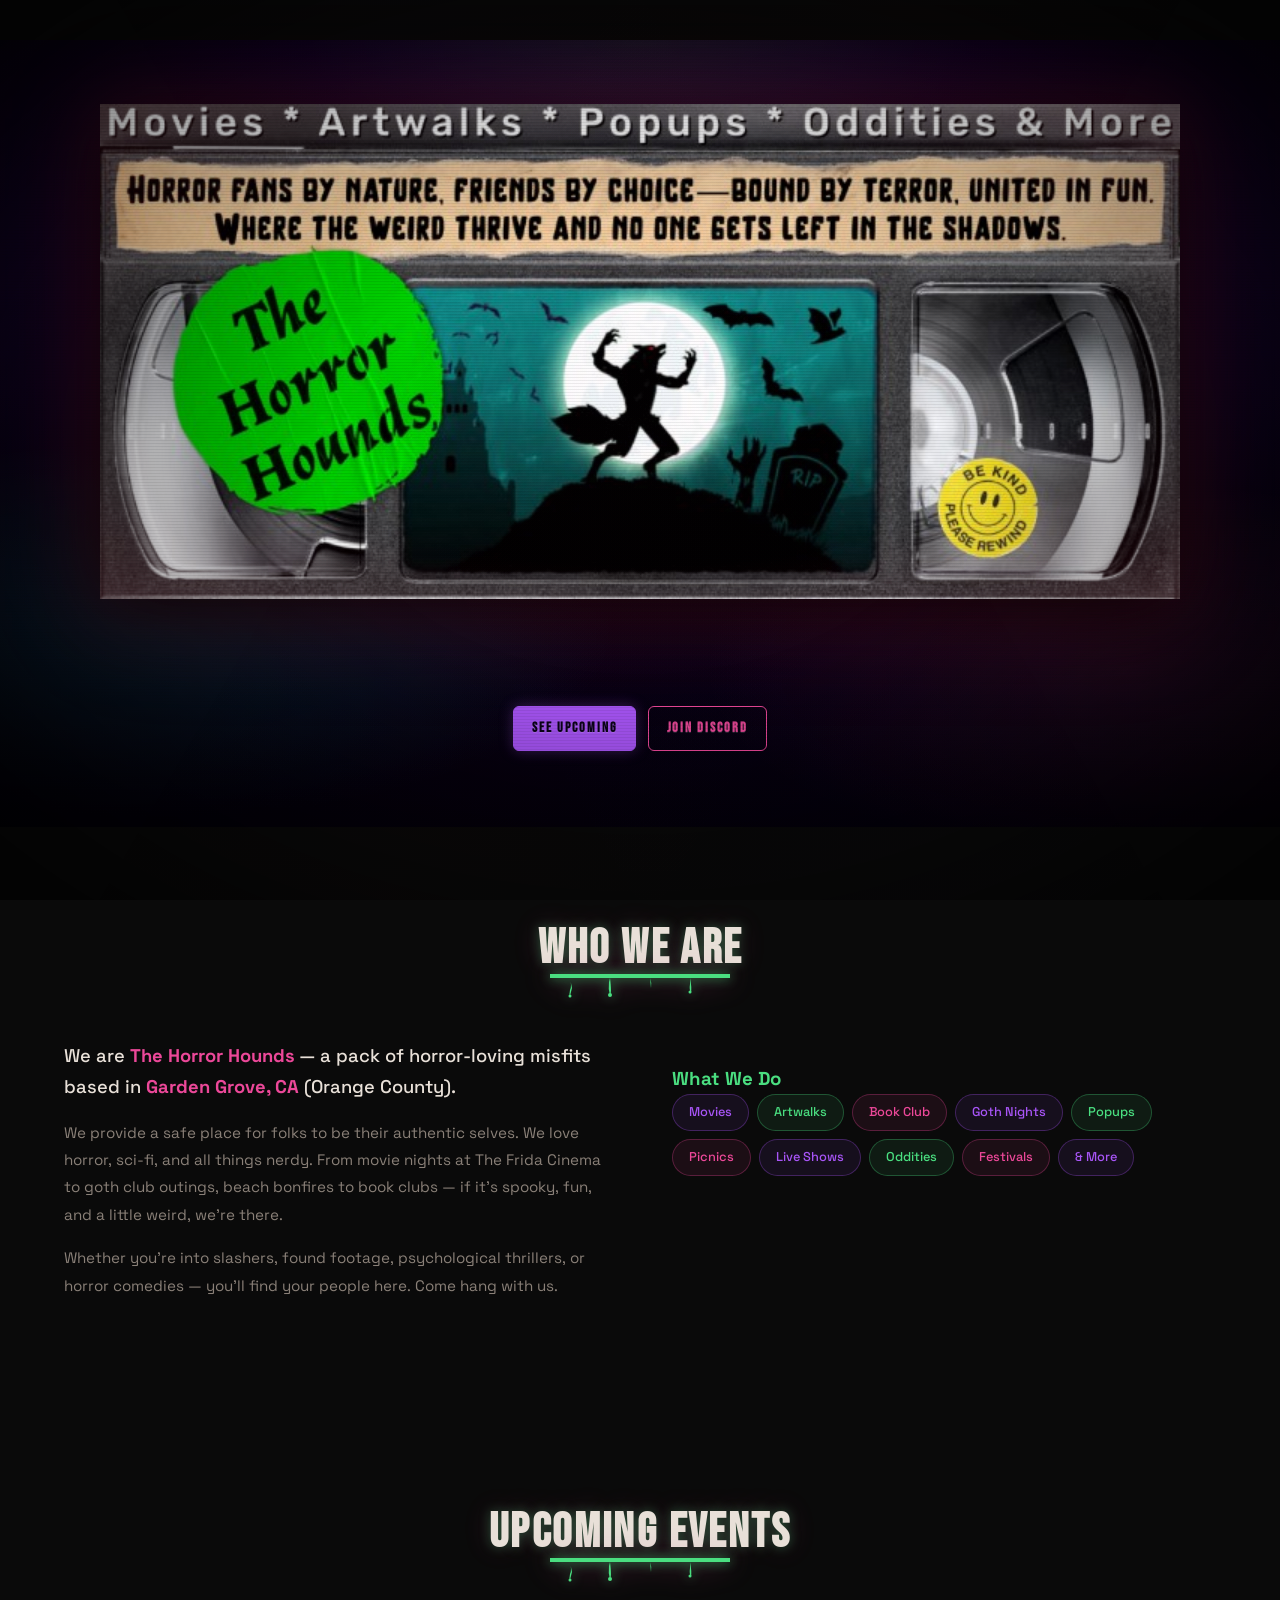
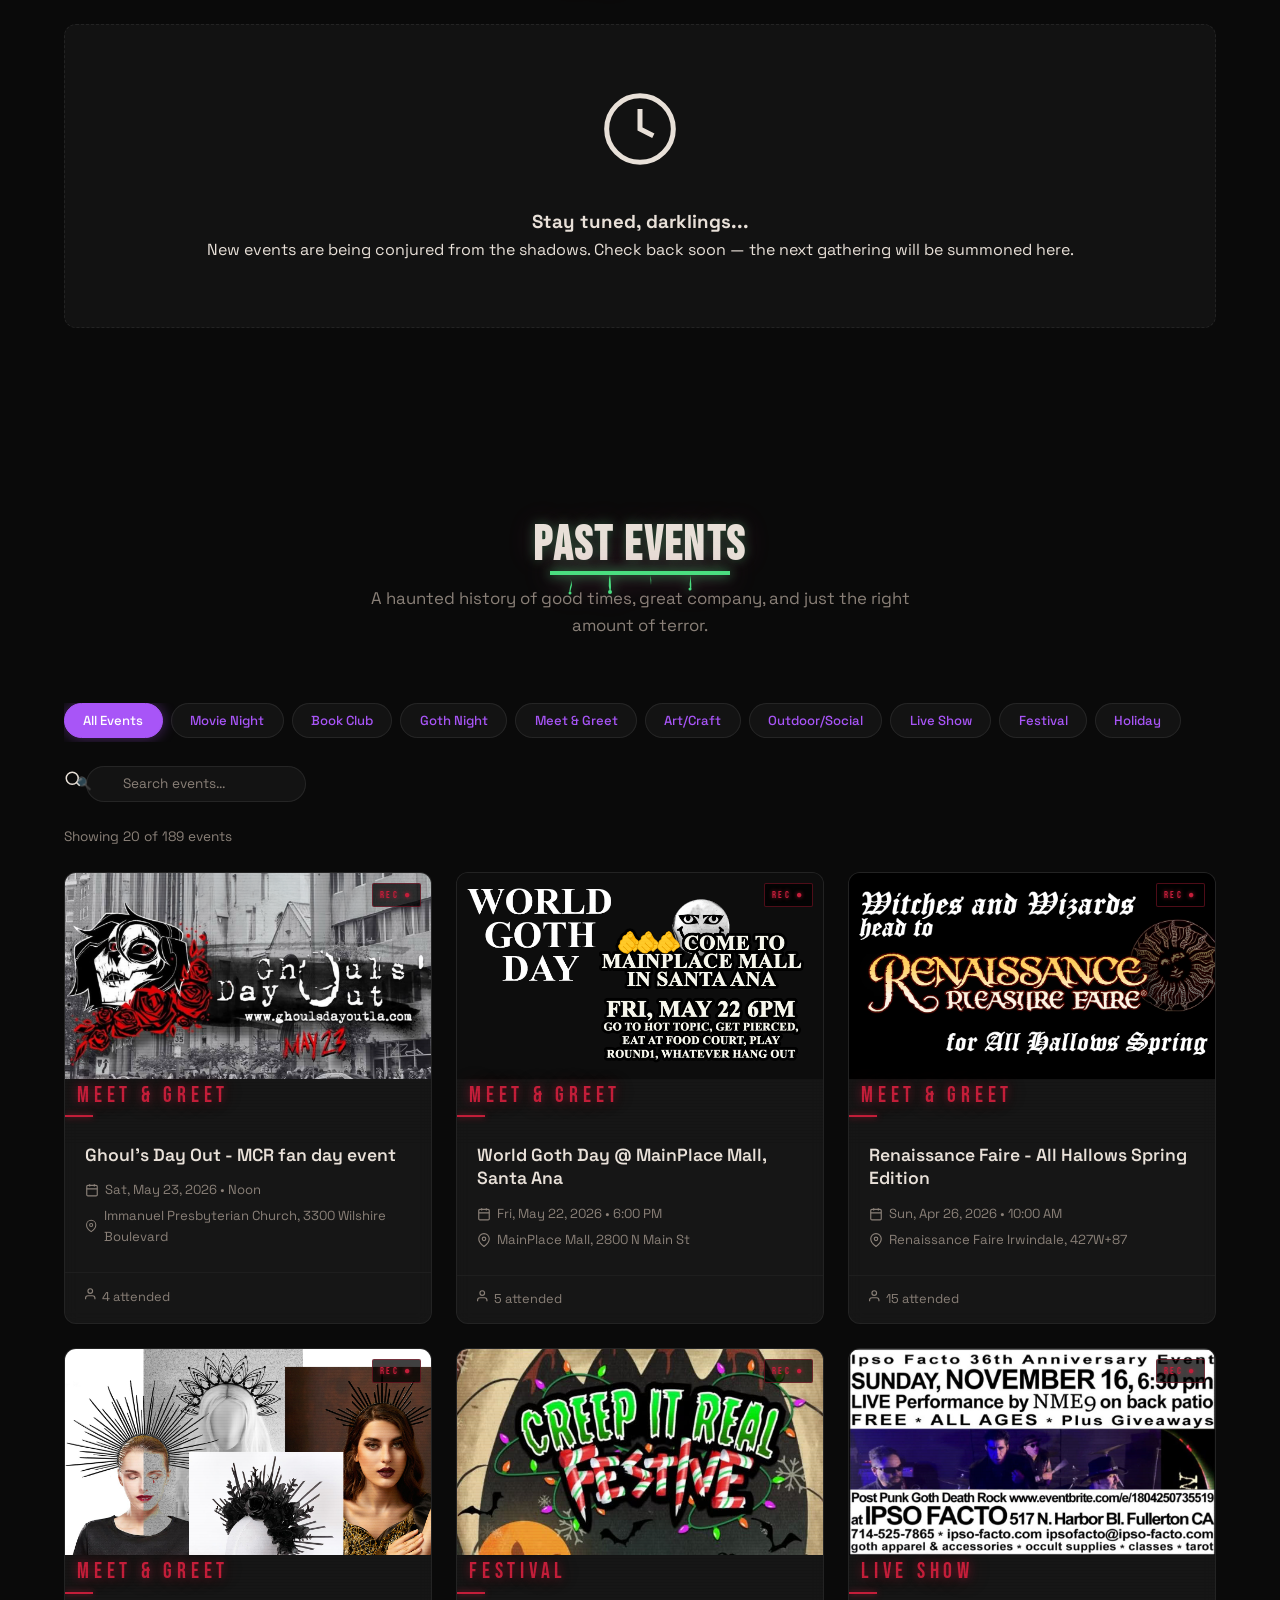
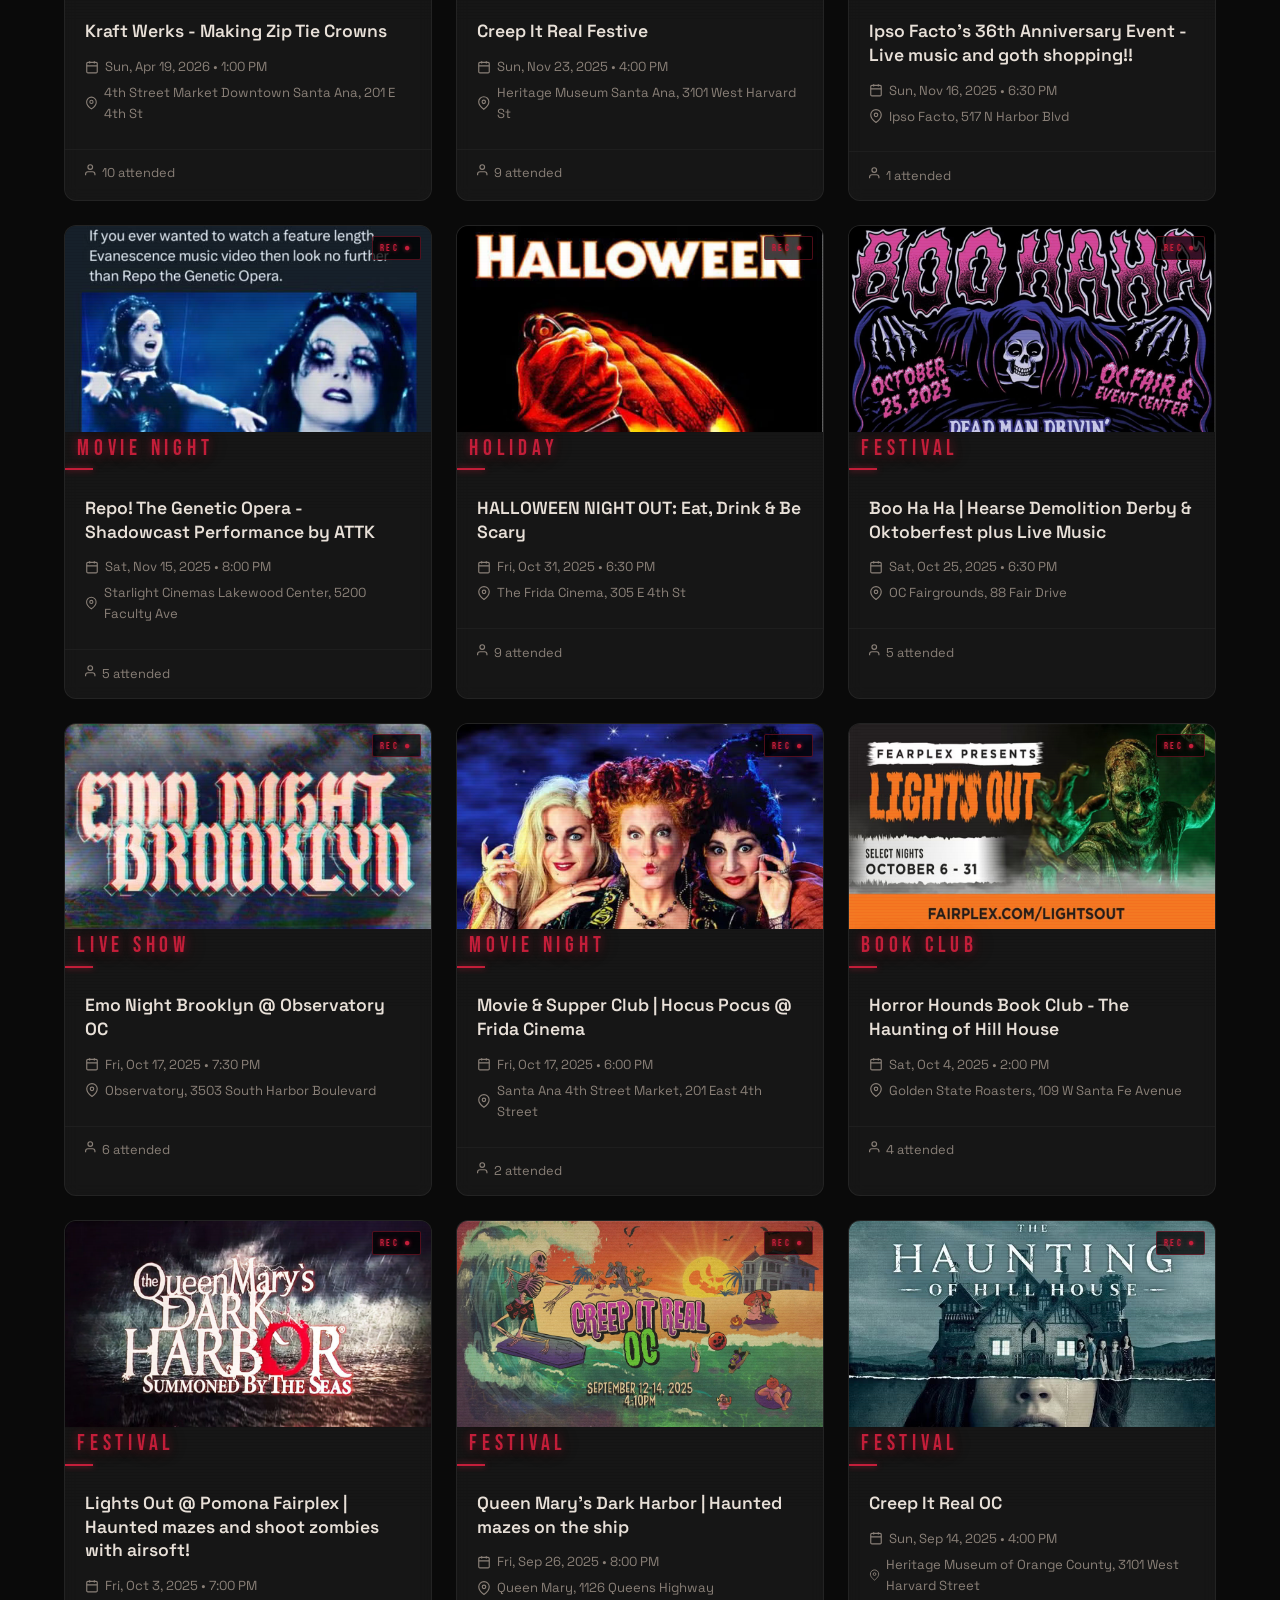
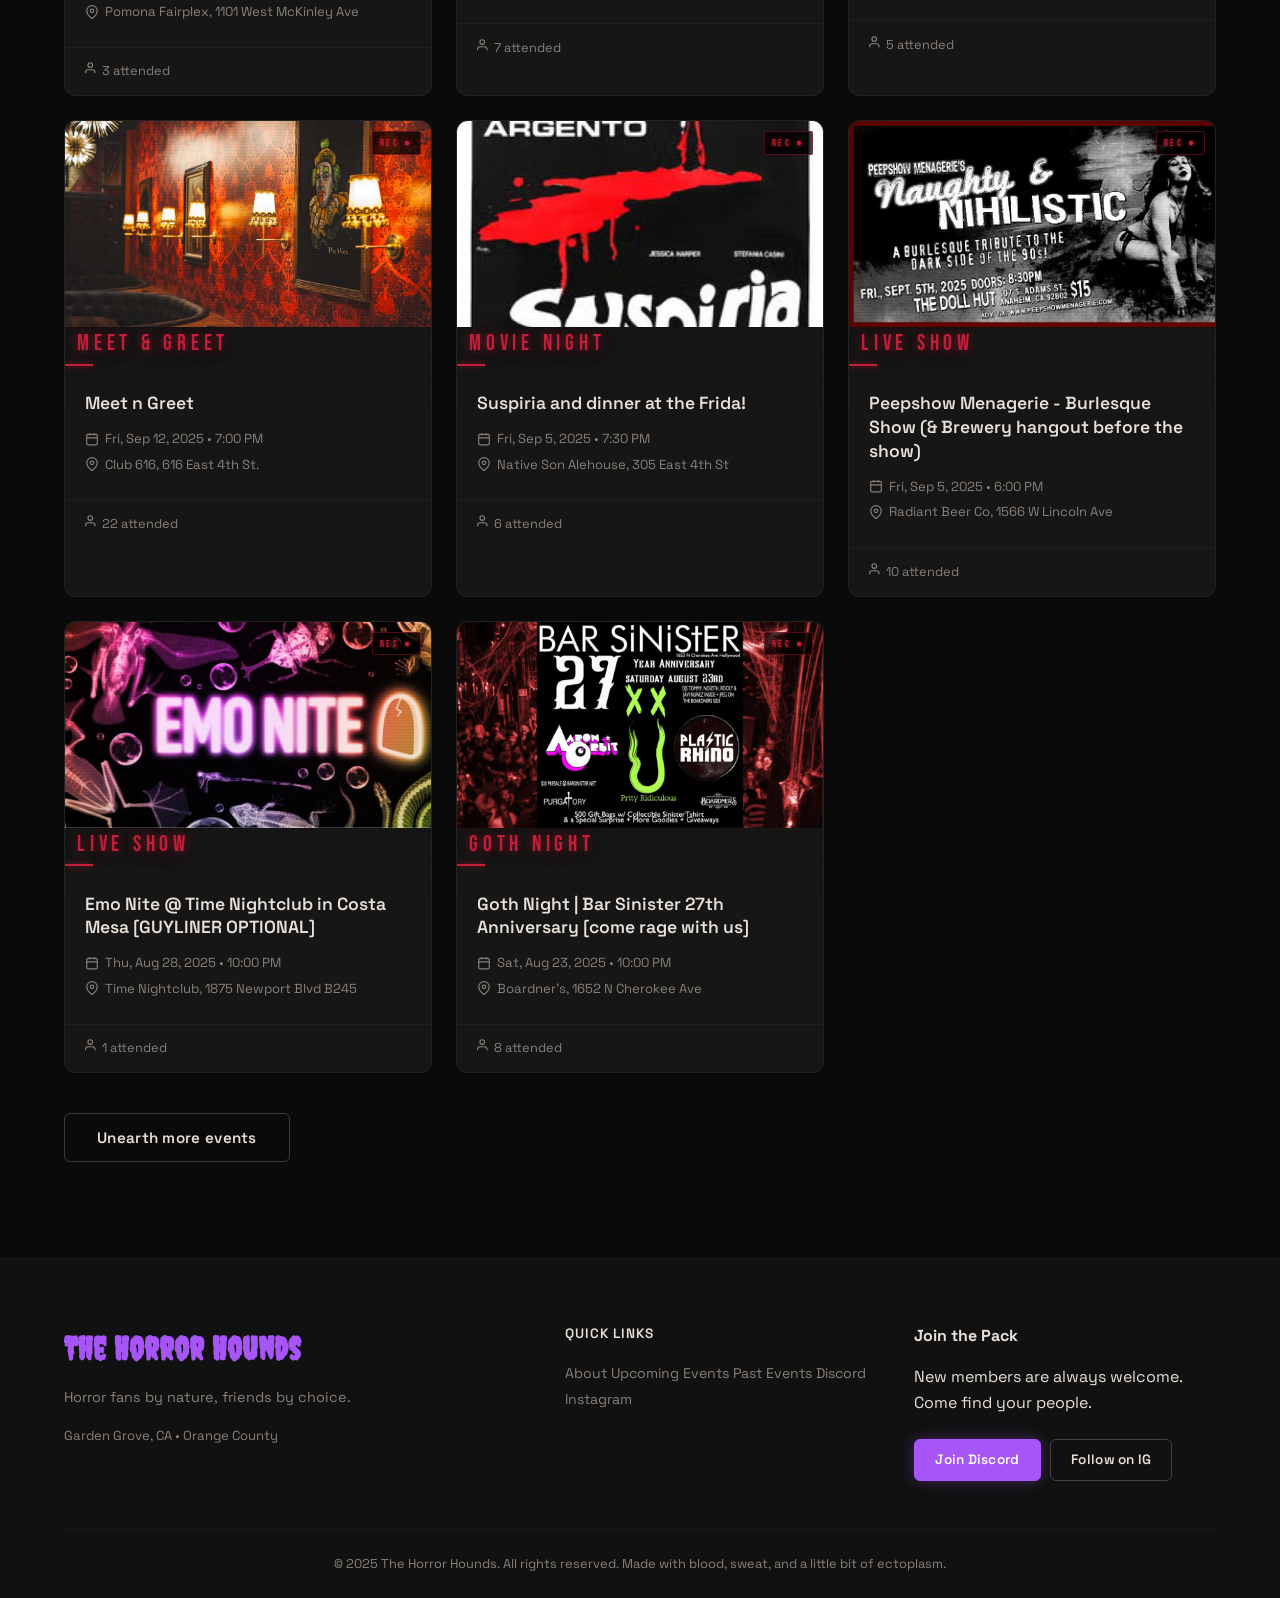
<file: index.html>
<!DOCTYPE html>
<html lang="en">
<head>
  <meta charset="UTF-8">
  <meta name="viewport" content="width=device-width, initial-scale=1.0">
  <title>The Horror Hounds | Horror Fans by Nature, Friends by Choice</title>
  <meta name="description" content="The Horror Hounds - A horror movie fan meetup group in Orange County, CA. Movies, Artwalks, Popups, Oddities & More.">
  <link rel="preconnect" href="https://fonts.googleapis.com">
  <link rel="preconnect" href="https://fonts.gstatic.com" crossorigin>
  <link href="https://fonts.googleapis.com/css2?family=Creepster&family=Bebas+Neue&family=Space+Grotesk:wght@300;400;500;600;700&family=VT323&display=swap" rel="stylesheet">
  <style>
/* ============================================
   THE HORROR HOUNDS - Main Stylesheet
   ============================================ */

/* --- Reset & Base --- */

*,
*::before,
*::after {
  margin: 0;
  padding: 0;
  box-sizing: border-box;
}

html {
  scroll-behavior: smooth;
  font-size: 16px;
  -webkit-text-size-adjust: 100%;
}

body {
  font-family: 'Space Grotesk', sans-serif;
  background-color: #0a0a0a;
  color: #e8e0d8;
  line-height: 1.6;
  overflow-x: hidden;
  -webkit-font-smoothing: antialiased;
  -moz-osx-font-smoothing: grayscale;
}

a {
  color: inherit;
  text-decoration: none;
}

ul {
  list-style: none;
}

img {
  max-width: 100%;
  display: block;
}

button {
  font-family: inherit;
  cursor: pointer;
  border: none;
  background: none;
  color: inherit;
}

input {
  font-family: inherit;
  border: none;
  outline: none;
  background: none;
  color: inherit;
}

/* --- Utilities --- */

.container {
  width: 100%;
  max-width: 1200px;
  margin: 0 auto;
  padding: 0 1.5rem;
}

.section-header {
  text-align: center;
  margin-bottom: 3rem;
}

.section-title {
  font-family: 'Bebas Neue', sans-serif;
  font-size: 3rem;
  letter-spacing: 0.05em;
  text-transform: uppercase;
  line-height: 1.1;
  margin-bottom: 0.75rem;
}

.title-accent {
  color: #c41e3a;
}

.section-subtitle {
  font-size: 1.05rem;
  color: #8a8078;
  max-width: 560px;
  margin: 0 auto;
  line-height: 1.6;
}

/* --- Buttons --- */

.btn {
  display: inline-flex;
  align-items: center;
  justify-content: center;
  gap: 0.5rem;
  padding: 0.85rem 2rem;
  border-radius: 6px;
  font-weight: 600;
  font-size: 0.95rem;
  letter-spacing: 0.02em;
  transition: all 0.3s ease;
  cursor: pointer;
  white-space: nowrap;
}

.btn-primary {
  background: #c41e3a;
  color: #fff;
  border: 1px solid #c41e3a;
}

.btn-primary:hover {
  background: #a3182f;
  border-color: #a3182f;
  transform: translateY(-2px);
  box-shadow: 0 6px 24px rgba(196, 30, 58, 0.35);
}

.btn-outline {
  background: transparent;
  color: #e8e0d8;
  border: 1px solid rgba(255, 255, 255, 0.2);
}

.btn-outline:hover {
  border-color: #c41e3a;
  color: #c41e3a;
  transform: translateY(-2px);
}

.btn-sm {
  padding: 0.55rem 1.25rem;
  font-size: 0.85rem;
}

/* ============================================
   FOG OVERLAY
   ============================================ */

.fog-overlay {
  position: fixed;
  inset: 0;
  pointer-events: none;
  z-index: 1;
  overflow: hidden;
}

.fog-layer {
  position: absolute;
  inset: 0;
  opacity: 0.06;
}

.fog-1 {
  background: linear-gradient(
    120deg,
    transparent 30%,
    rgba(196, 30, 58, 0.15) 50%,
    transparent 70%
  );
  animation: fogDrift1 18s ease-in-out infinite;
}

.fog-2 {
  background: linear-gradient(
    240deg,
    transparent 30%,
    rgba(107, 33, 168, 0.12) 50%,
    transparent 70%
  );
  animation: fogDrift2 22s ease-in-out infinite;
}

@keyframes fogDrift1 {
  0%, 100% { transform: translateX(-15%) scaleX(1.3); }
  50% { transform: translateX(15%) scaleX(1.1); }
}

@keyframes fogDrift2 {
  0%, 100% { transform: translateX(10%) scaleY(1.2); }
  50% { transform: translateX(-10%) scaleY(1); }
}

/* ============================================
   NAVIGATION
   ============================================ */

.main-nav {
  position: fixed;
  top: 0;
  left: 0;
  right: 0;
  z-index: 100;
  padding: 1.25rem 0;
  transition: all 0.3s ease;
  background: transparent;
}

.main-nav.scrolled {
  background: rgba(10, 10, 10, 0.92);
  backdrop-filter: blur(12px);
  -webkit-backdrop-filter: blur(12px);
  padding: 0.75rem 0;
  border-bottom: 1px solid rgba(255, 255, 255, 0.04);
}

.nav-container {
  display: flex;
  align-items: center;
  justify-content: space-between;
  max-width: 1200px;
  margin: 0 auto;
  padding: 0 1.5rem;
}

.nav-logo {
  font-family: 'Bebas Neue', sans-serif;
  font-size: 1.5rem;
  letter-spacing: 0.08em;
  color: #e8e0d8;
  text-transform: uppercase;
  transition: color 0.3s ease;
}

.nav-logo:hover {
  color: #c41e3a;
}

.nav-links {
  display: flex;
  align-items: center;
  gap: 2rem;
}

.nav-links a {
  font-size: 0.9rem;
  font-weight: 500;
  letter-spacing: 0.02em;
  color: #8a8078;
  transition: color 0.3s ease;
  position: relative;
}

.nav-links a::after {
  content: '';
  position: absolute;
  bottom: -4px;
  left: 0;
  width: 0;
  height: 2px;
  background: #c41e3a;
  transition: width 0.3s ease;
}

.nav-links a:hover {
  color: #e8e0d8;
}

.nav-links a:hover::after {
  width: 100%;
}

.nav-cta {
  margin-left: 0.5rem;
}

.nav-toggle {
  display: none;
  flex-direction: column;
  gap: 5px;
  padding: 4px;
  cursor: pointer;
  z-index: 110;
}

.nav-toggle span {
  display: block;
  width: 24px;
  height: 2px;
  background: #e8e0d8;
  border-radius: 2px;
  transition: all 0.3s ease;
}

.nav-toggle.active span:nth-child(1) {
  transform: rotate(45deg) translate(5px, 5px);
}

.nav-toggle.active span:nth-child(2) {
  opacity: 0;
}

.nav-toggle.active span:nth-child(3) {
  transform: rotate(-45deg) translate(5px, -5px);
}

/* ============================================
   HERO
   ============================================ */

.hero {
  position: relative;
  min-height: 100vh;
  display: flex;
  align-items: center;
  justify-content: center;
  overflow: hidden;
}

.hero-bg {
  position: absolute;
  inset: 0;
  z-index: 0;
  overflow: hidden;
}

.gradient-orb {
  position: absolute;
  border-radius: 50%;
  filter: blur(100px);
  opacity: 0.4;
}

.gradient-orb:nth-child(1) {
  width: 600px;
  height: 600px;
  background: radial-gradient(circle, #c41e3a, transparent 70%);
  top: -10%;
  right: -5%;
  animation: orbFloat1 20s ease-in-out infinite;
}

.gradient-orb:nth-child(2) {
  width: 500px;
  height: 500px;
  background: radial-gradient(circle, #6b21a8, transparent 70%);
  bottom: -10%;
  left: -5%;
  animation: orbFloat2 25s ease-in-out infinite;
}

.gradient-orb:nth-child(3) {
  width: 400px;
  height: 400px;
  background: radial-gradient(circle, #8b1a2b, transparent 70%);
  top: 40%;
  left: 30%;
  animation: orbFloat3 18s ease-in-out infinite;
}

@keyframes orbFloat1 {
  0%, 100% { transform: translate(0, 0) scale(1); }
  33% { transform: translate(-40px, 30px) scale(1.05); }
  66% { transform: translate(20px, -20px) scale(0.95); }
}

@keyframes orbFloat2 {
  0%, 100% { transform: translate(0, 0) scale(1); }
  33% { transform: translate(30px, -40px) scale(1.08); }
  66% { transform: translate(-20px, 20px) scale(0.92); }
}

@keyframes orbFloat3 {
  0%, 100% { transform: translate(0, 0) scale(1); }
  50% { transform: translate(-30px, 30px) scale(1.1); }
}

.hero-content {
  position: relative;
  z-index: 2;
  text-align: center;
  padding: 0 1.5rem;
}

.hero-title {
  margin-bottom: 1.5rem;
}

.hero-the {
  display: block;
  font-family: 'Space Grotesk', sans-serif;
  font-size: 1.1rem;
  font-weight: 400;
  letter-spacing: 0.35em;
  text-transform: uppercase;
  color: #8a8078;
  margin-bottom: 0.25rem;
}

.hero-name {
  display: block;
  font-family: 'Creepster', cursive;
  font-size: 5.5rem;
  line-height: 1;
  color: #c41e3a;
  text-shadow: 0 0 60px rgba(196, 30, 58, 0.3);
  letter-spacing: 0.04em;
}

.hero-tagline {
  font-size: 1.2rem;
  font-weight: 500;
  color: #e8e0d8;
  margin-bottom: 0.5rem;
}

.hero-subtitle {
  font-size: 1rem;
  color: #8a8078;
  max-width: 480px;
  margin: 0 auto 2.5rem;
  line-height: 1.6;
}

.hero-stats {
  display: flex;
  justify-content: center;
  gap: 3rem;
  margin-bottom: 2.5rem;
}

.stat {
  text-align: center;
}

.stat-number {
  font-family: 'Bebas Neue', sans-serif;
  font-size: 2.5rem;
  color: #c41e3a;
  line-height: 1;
  font-variant-numeric: tabular-nums;
  margin-bottom: 0.25rem;
}

.stat-label {
  font-size: 0.8rem;
  color: #8a8078;
  text-transform: uppercase;
  letter-spacing: 0.1em;
}

.hero-cta {
  display: flex;
  gap: 1rem;
  justify-content: center;
  flex-wrap: wrap;
}

.hero-scroll-indicator {
  position: absolute;
  bottom: 2rem;
  left: 50%;
  transform: translateX(-50%);
  display: flex;
  flex-direction: column;
  align-items: center;
  gap: 0.5rem;
  z-index: 2;
}

.scroll-line {
  width: 1px;
  height: 40px;
  background: linear-gradient(to bottom, #c41e3a, transparent);
  animation: scrollBounce 2s ease-in-out infinite;
}

@keyframes scrollBounce {
  0%, 100% { transform: translateY(0); opacity: 1; }
  50% { transform: translateY(10px); opacity: 0.4; }
}

/* ============================================
   ABOUT
   ============================================ */

.about {
  padding: 6rem 0;
  position: relative;
  z-index: 2;
}

.about-grid {
  display: grid;
  grid-template-columns: 1fr 1fr;
  gap: 4rem;
  align-items: start;
}

.about-text {
  font-size: 0.95rem;
  color: #8a8078;
  line-height: 1.8;
}

.about-text p {
  margin-bottom: 1rem;
}

.about-lead {
  font-size: 1.15rem;
  color: #e8e0d8;
  font-weight: 500;
  line-height: 1.7;
  margin-bottom: 1.25rem;
}

.about-categories {
  margin-top: 1.5rem;
}

.category-pills {
  display: flex;
  flex-wrap: wrap;
  gap: 0.5rem;
}

.pill {
  padding: 0.45rem 1rem;
  background: rgba(196, 30, 58, 0.1);
  border: 1px solid rgba(196, 30, 58, 0.25);
  border-radius: 100px;
  font-size: 0.8rem;
  font-weight: 500;
  color: #c41e3a;
  transition: all 0.3s ease;
}

.pill:hover {
  background: rgba(196, 30, 58, 0.2);
  border-color: rgba(196, 30, 58, 0.4);
}

/* ============================================
   UPCOMING EVENTS (Placeholder)
   ============================================ */

.upcoming {
  padding: 6rem 0;
  position: relative;
  z-index: 2;
}

.upcoming-placeholder {
  text-align: center;
  padding: 4rem 2rem;
  background: rgba(26, 26, 26, 0.5);
  border: 1px dashed rgba(255, 255, 255, 0.08);
  border-radius: 12px;
}

.placeholder-icon {
  font-size: 3rem;
  margin-bottom: 1rem;
  display: inline-block;
  animation: placeholderPulse 3s ease-in-out infinite;
}

@keyframes placeholderPulse {
  0%, 100% { opacity: 0.6; transform: scale(1); }
  50% { opacity: 1; transform: scale(1.08); }
}

/* ============================================
   PAST EVENTS
   ============================================ */

.past-events {
  padding: 6rem 0;
  position: relative;
  z-index: 2;
}

/* Filters */

.filters-bar {
  display: flex;
  align-items: center;
  justify-content: space-between;
  gap: 1.5rem;
  margin-bottom: 1.5rem;
  flex-wrap: wrap;
}

.filter-categories {
  display: flex;
  gap: 0.5rem;
  overflow-x: auto;
  -webkit-overflow-scrolling: touch;
  scrollbar-width: none;
  padding-bottom: 4px;
}

.filter-categories::-webkit-scrollbar {
  display: none;
}

.filter-pill {
  padding: 0.5rem 1.15rem;
  border-radius: 100px;
  font-size: 0.82rem;
  font-weight: 500;
  white-space: nowrap;
  background: rgba(255, 255, 255, 0.04);
  border: 1px solid rgba(255, 255, 255, 0.08);
  color: #8a8078;
  cursor: pointer;
  transition: all 0.3s ease;
}

.filter-pill:hover {
  border-color: rgba(255, 255, 255, 0.15);
  color: #e8e0d8;
}

.filter-pill.active {
  background: #c41e3a;
  border-color: #c41e3a;
  color: #fff;
}

.filter-search {
  position: relative;
}

.filter-search input {
  padding: 0.55rem 1rem 0.55rem 2.25rem;
  background: rgba(255, 255, 255, 0.04);
  border: 1px solid rgba(255, 255, 255, 0.08);
  border-radius: 100px;
  font-size: 0.85rem;
  color: #e8e0d8;
  width: 220px;
  transition: all 0.3s ease;
}

.filter-search input::placeholder {
  color: #8a8078;
}

.filter-search input:focus {
  border-color: rgba(196, 30, 58, 0.5);
  background: rgba(255, 255, 255, 0.06);
}

.filter-search::before {
  content: '\1F50D';
  position: absolute;
  left: 0.75rem;
  top: 50%;
  transform: translateY(-50%);
  font-size: 0.8rem;
  opacity: 0.5;
  pointer-events: none;
}

.events-meta {
  font-size: 0.85rem;
  color: #8a8078;
  margin-bottom: 1.5rem;
}

/* Events Grid */

.events-grid {
  display: grid;
  grid-template-columns: repeat(auto-fill, minmax(320px, 1fr));
  gap: 1.5rem;
}

/* Event Card */

.event-card {
  background: rgba(26, 26, 26, 0.8);
  border: 1px solid rgba(255, 255, 255, 0.06);
  border-radius: 12px;
  overflow: hidden;
  transition: all 0.3s ease;
  backdrop-filter: blur(8px);
  -webkit-backdrop-filter: blur(8px);
}

.event-card:hover {
  transform: translateY(-6px);
  border-color: rgba(196, 30, 58, 0.3);
  box-shadow: 0 12px 40px rgba(196, 30, 58, 0.12);
}

.event-card-image {
  position: relative;
  overflow: hidden;
}

.event-card-image img {
  width: 100%;
  aspect-ratio: 16 / 9;
  object-fit: cover;
  transition: transform 0.4s ease;
}

.event-card:hover .event-card-image img {
  transform: scale(1.05);
}

.event-card-body {
  padding: 1.25rem;
}

.event-card-category {
  display: inline-block;
  font-family: 'Bebas Neue', sans-serif;
  font-size: 1.35rem;
  font-weight: 400;
  letter-spacing: 0.22em;
  text-transform: uppercase;
  color: #c41e3a;
  margin-bottom: 0.65rem;
  padding-left: 0.75rem;
  padding-right: 0.2em; /* compensate for trailing letter-spacing */
  text-shadow:
    0 0 10px rgba(196, 30, 58, 0.55),
    0 0 24px rgba(196, 30, 58, 0.25);
  position: relative;
}

.event-card-category::after {
  /* Thin red rail under the category tag */
  content: '';
  position: absolute;
  left: 0;
  bottom: -4px;
  width: 28px;
  height: 2px;
  background: #c41e3a;
  box-shadow: 0 0 6px rgba(196, 30, 58, 0.8);
}

.event-card-title {
  font-size: 1.1rem;
  font-weight: 600;
  color: #e8e0d8;
  margin-bottom: 0.75rem;
  line-height: 1.35;
}

.event-card-date,
.event-card-location {
  font-size: 0.82rem;
  color: #8a8078;
  margin-bottom: 0.3rem;
  display: flex;
  align-items: center;
  gap: 0.4rem;
}

.event-card-footer {
  display: flex;
  align-items: center;
  justify-content: space-between;
  padding: 0.85rem 1.25rem;
  border-top: 1px solid rgba(255, 255, 255, 0.04);
}

.event-card-attendees {
  font-size: 0.8rem;
  color: #8a8078;
}

/* Load More */

.load-more-container {
  text-align: center;
  margin-top: 2.5rem;
}

/* ============================================
   FOOTER
   ============================================ */

.site-footer {
  padding: 4rem 0 0;
  background: #111111;
  border-top: 1px solid rgba(255, 255, 255, 0.04);
  position: relative;
  z-index: 2;
}

.footer-content {
  display: grid;
  grid-template-columns: 1.5fr 1fr 1fr;
  gap: 3rem;
  padding-bottom: 3rem;
}

.footer-brand {
  max-width: 320px;
}

.footer-logo {
  font-family: 'Creepster', cursive;
  font-size: 2rem;
  color: #c41e3a;
  margin-bottom: 0.75rem;
  display: inline-block;
}

.footer-tagline {
  font-size: 0.9rem;
  color: #8a8078;
  line-height: 1.6;
  margin-bottom: 1rem;
}

.footer-location {
  font-size: 0.82rem;
  color: #8a8078;
}

.footer-links h4 {
  font-size: 0.85rem;
  font-weight: 600;
  text-transform: uppercase;
  letter-spacing: 0.08em;
  color: #e8e0d8;
  margin-bottom: 1rem;
}

.footer-links ul {
  display: flex;
  flex-direction: column;
  gap: 0.6rem;
}

.footer-links a {
  font-size: 0.88rem;
  color: #8a8078;
  transition: color 0.3s ease;
}

.footer-links a:hover {
  color: #c41e3a;
}

.footer-cta {
  display: flex;
  flex-direction: column;
  gap: 1rem;
}

.footer-bottom {
  padding: 1.5rem 0;
  border-top: 1px solid rgba(255, 255, 255, 0.04);
  text-align: center;
  font-size: 0.8rem;
  color: #8a8078;
}

/* ============================================
   MODAL
   ============================================ */

.modal-overlay {
  position: fixed;
  inset: 0;
  z-index: 200;
  display: flex;
  align-items: center;
  justify-content: center;
  background: rgba(0, 0, 0, 0.8);
  backdrop-filter: blur(8px);
  -webkit-backdrop-filter: blur(8px);
  opacity: 0;
  visibility: hidden;
  transition: all 0.3s ease;
}

.modal-overlay.active {
  opacity: 1;
  visibility: visible;
}

.modal-content {
  position: relative;
  width: 90%;
  max-width: 680px;
  max-height: 90vh;
  background: #1a1a1a;
  border: 1px solid rgba(255, 255, 255, 0.06);
  border-radius: 16px;
  overflow: hidden;
  overflow-y: auto;
  transform: translateY(30px);
  transition: transform 0.3s ease;
}

.modal-overlay.active .modal-content {
  transform: translateY(0);
}

.modal-close {
  position: absolute;
  top: 1rem;
  right: 1rem;
  width: 36px;
  height: 36px;
  display: flex;
  align-items: center;
  justify-content: center;
  background: rgba(0, 0, 0, 0.6);
  border-radius: 50%;
  font-size: 1.1rem;
  color: #e8e0d8;
  cursor: pointer;
  z-index: 5;
  transition: all 0.3s ease;
}

.modal-close:hover {
  background: #c41e3a;
}

.modal-image img {
  width: 100%;
  aspect-ratio: 16 / 9;
  object-fit: cover;
}

.modal-body {
  padding: 1.75rem;
}

.modal-category {
  display: inline-block;
  font-size: 0.72rem;
  font-weight: 600;
  letter-spacing: 0.08em;
  text-transform: uppercase;
  color: #c41e3a;
  margin-bottom: 0.5rem;
}

.modal-title {
  font-size: 1.5rem;
  font-weight: 700;
  margin-bottom: 1.25rem;
  line-height: 1.3;
}

.modal-details {
  display: flex;
  flex-direction: column;
  gap: 0.5rem;
  margin-bottom: 1.25rem;
}

.modal-detail {
  font-size: 0.88rem;
  color: #8a8078;
  display: flex;
  align-items: center;
  gap: 0.5rem;
}

.modal-description {
  font-size: 0.95rem;
  color: #8a8078;
  line-height: 1.8;
}

.modal-description p {
  margin-bottom: 0.75rem;
}

/* ============================================
   FADE-IN ANIMATIONS (Scroll Reveal)
   ============================================ */

.fade-in {
  opacity: 0;
  transform: translateY(30px);
  transition: opacity 0.6s ease, transform 0.6s ease;
}

.fade-in.visible {
  opacity: 1;
  transform: translateY(0);
}

/* Staggered children delays */
.fade-in:nth-child(2) { transition-delay: 0.08s; }
.fade-in:nth-child(3) { transition-delay: 0.16s; }
.fade-in:nth-child(4) { transition-delay: 0.24s; }
.fade-in:nth-child(5) { transition-delay: 0.32s; }
.fade-in:nth-child(6) { transition-delay: 0.4s; }

/* ============================================
   RESPONSIVE - Tablet (max-width: 900px)
   ============================================ */

@media (max-width: 900px) {
  .section-title {
    font-size: 2.4rem;
  }

  .about-grid {
    grid-template-columns: 1fr;
    gap: 2.5rem;
  }

  .footer-content {
    grid-template-columns: 1fr 1fr;
    gap: 2rem;
  }

  .footer-brand {
    grid-column: 1 / -1;
    max-width: none;
  }

  .hero-name {
    font-size: 4rem;
  }

  .hero-stats {
    gap: 2rem;
  }
}

/* ============================================
   RESPONSIVE - Mobile (max-width: 640px)
   ============================================ */

@media (max-width: 640px) {
  .section-title {
    font-size: 2rem;
  }

  .section-subtitle {
    font-size: 0.95rem;
  }

  /* Nav mobile */
  .nav-toggle {
    display: flex;
  }

  .nav-links {
    position: fixed;
    top: 54px;
    right: 0;
    width: 280px;
    height: calc(100vh - 54px);
    flex-direction: column;
    align-items: flex-start;
    justify-content: center;
    gap: 1.5rem;
    padding: 2rem;
    background: rgba(10, 10, 10, 0.97);
    backdrop-filter: blur(16px);
    -webkit-backdrop-filter: blur(16px);
    border-left: 1px solid rgba(255, 255, 255, 0.06);
    transform: translateX(100%);
    transition: transform 0.3s ease;
  }

  .nav-links.active {
    transform: translateX(0);
  }

  .nav-links a {
    font-size: 1.1rem;
  }

  .nav-cta {
    margin-left: 0;
    margin-top: 0.5rem;
  }

  /* Hero mobile */
  .hero-name {
    font-size: 3rem;
  }

  .hero-the {
    font-size: 0.9rem;
  }

  .hero-tagline {
    font-size: 1.05rem;
  }

  .hero-subtitle {
    font-size: 0.9rem;
  }

  .hero-stats {
    gap: 1.5rem;
  }

  .stat-number {
    font-size: 2rem;
  }

  .hero-cta {
    flex-direction: column;
    align-items: center;
  }

  /* Events grid mobile */
  .events-grid {
    grid-template-columns: 1fr;
  }

  .filters-bar {
    flex-direction: column;
    align-items: stretch;
  }

  .filter-search input {
    width: 100%;
  }

  /* Footer mobile */
  .footer-content {
    grid-template-columns: 1fr;
    gap: 2rem;
  }

  .footer-brand {
    grid-column: auto;
  }

  /* Modal mobile */
  .modal-content {
    width: 95%;
    max-height: 85vh;
    border-radius: 12px;
  }

  .modal-body {
    padding: 1.25rem;
  }

  .modal-title {
    font-size: 1.25rem;
  }

  /* About */
  .about,
  .upcoming,
  .past-events {
    padding: 4rem 0;
  }

  .section-header {
    margin-bottom: 2rem;
  }
}

/* ============================================
   SELECTION & SCROLLBAR
   ============================================ */

::selection {
  background: rgba(196, 30, 58, 0.35);
  color: #fff;
}

::-webkit-scrollbar {
  width: 8px;
}

::-webkit-scrollbar-track {
  background: #0a0a0a;
}

::-webkit-scrollbar-thumb {
  background: rgba(196, 30, 58, 0.3);
  border-radius: 4px;
}

::-webkit-scrollbar-thumb:hover {
  background: rgba(196, 30, 58, 0.5);
}

/* Firefox scrollbar */
html {
  scrollbar-width: thin;
  scrollbar-color: rgba(196, 30, 58, 0.3) #0a0a0a;
}

/* ============================================
   HERO VHS — image-based + spooky VHS effects
   ============================================ */

.hero-vhs {
  position: relative;
  display: block;
  width: 1080px;
  max-width: 100%;
  margin: 0 auto 2rem;
  /* Pulsing red horror aura around the tape */
  filter:
    drop-shadow(0 14px 40px rgba(0, 0, 0, 0.9))
    drop-shadow(0 0 30px rgba(196, 30, 58, 0.35));
  animation: vhsGlowPulse 4.5s ease-in-out infinite;
}

@keyframes vhsGlowPulse {
  0%, 100% {
    filter:
      drop-shadow(0 14px 40px rgba(0, 0, 0, 0.9))
      drop-shadow(0 0 24px rgba(196, 30, 58, 0.28));
  }
  50% {
    filter:
      drop-shadow(0 14px 40px rgba(0, 0, 0, 0.9))
      drop-shadow(0 0 48px rgba(196, 30, 58, 0.55))
      drop-shadow(0 0 80px rgba(196, 30, 58, 0.25));
  }
}

.hero-vhs .vhs-image {
  display: block;
  width: 100%;
  height: auto;
  position: relative;
  z-index: 1;
  /* Periodic subtle brightness jitter + chromatic split on the image itself */
  animation: vhsImgFlicker 7s steps(24) infinite;
  image-rendering: auto;
}

@keyframes vhsImgFlicker {
  0%, 100%      { filter: none; }
  3%            { filter: hue-rotate(-8deg) saturate(1.2) brightness(1.08); }
  4%            { filter: none; }
  42%           { filter: brightness(0.82) contrast(1.15); }
  43%           { filter: none; }
  88%           { filter: blur(0.4px) brightness(1.1) hue-rotate(4deg); }
  89%           { filter: none; }
  95%           { filter: brightness(1.3) contrast(1.2); }
  96%           { filter: none; }
}

/* Scanline overlay clipped to the image area */
.hero-vhs .vhs-scan {
  position: absolute;
  inset: 0;
  pointer-events: none;
  background: repeating-linear-gradient(
    180deg,
    transparent 0 2px,
    rgba(255, 255, 255, 0.07) 2px 3px
  );
  opacity: 0.55;
  mix-blend-mode: overlay;
  animation: vhsFlicker 6s steps(12) infinite;
  z-index: 2;
}

@keyframes vhsFlicker {
  0%, 92%, 100% { opacity: 0.55; transform: translateX(0); }
  93%           { opacity: 0.25; transform: translateX(-1px); }
  95%           { opacity: 0.85; transform: translateX(1px); }
  96%           { opacity: 0.35; transform: translateX(0); }
}

/* Tracking band: a bright horizontal distortion that sweeps down the tape periodically */
.hero-vhs::before {
  content: '';
  position: absolute;
  left: 0;
  right: 0;
  height: 14px;
  z-index: 3;
  pointer-events: none;
  background: linear-gradient(
    180deg,
    transparent 0%,
    rgba(255, 255, 255, 0.15) 30%,
    rgba(196, 30, 58, 0.4) 50%,
    rgba(255, 255, 255, 0.15) 70%,
    transparent 100%
  );
  mix-blend-mode: screen;
  filter: blur(1px);
  animation: vhsTracking 9s linear infinite;
  opacity: 0;
}

@keyframes vhsTracking {
  /* Stays invisible most of the time; sweeps down every cycle */
  0%, 100%  { top: -20px; opacity: 0; }
  2%        { opacity: 0.9; }
  14%       { top: 100%; opacity: 0.9; }
  15%       { opacity: 0; }
}

/* Chromatic aberration — a faint red/cyan edge ghost of the image */
.hero-vhs::after {
  content: '';
  position: absolute;
  inset: 0;
  z-index: 2;
  pointer-events: none;
  /* Crimson vignette around the tape that pulses with the glow */
  background: radial-gradient(
    ellipse at center,
    transparent 60%,
    rgba(196, 30, 58, 0.08) 80%,
    rgba(196, 30, 58, 0.2) 100%
  );
  mix-blend-mode: screen;
}

/* Visually hidden title/label text: present in DOM for a11y + SEO, not rendered */
.vhs-label-sr {
  position: absolute;
  width: 1px;
  height: 1px;
  padding: 0;
  margin: -1px;
  overflow: hidden;
  clip: rect(0, 0, 0, 0);
  white-space: nowrap;
  border: 0;
}

/* Return nav to top (no top border VHS anymore) */
.main-nav {
  top: 0;
}

/* ============================================
   CRT / SCANLINE OVERLAY (whole page)
   ============================================ */

.crt-overlay {
  position: fixed;
  inset: 0;
  pointer-events: none;
  z-index: 95;
  background:
    repeating-linear-gradient(
      180deg,
      transparent 0 2px,
      rgba(0, 0, 0, 0.12) 2px 3px
    );
  mix-blend-mode: multiply;
  opacity: 0.55;
}

.crt-vignette {
  position: fixed;
  inset: 0;
  pointer-events: none;
  z-index: 96;
  background:
    radial-gradient(
      ellipse at center,
      transparent 35%,
      rgba(0, 0, 0, 0.35) 75%,
      rgba(0, 0, 0, 0.7) 100%
    );
}

/* Subtle overall flicker — applied to crt-overlay (NOT body),
   because filter on body breaks position:fixed descendants. */
.crt-overlay {
  animation: crtFlicker 7s steps(20) infinite;
}

@keyframes crtFlicker {
  0%, 94%, 100% { opacity: 0.55; }
  95%           { opacity: 0.35; }
  96%           { opacity: 0.7;  }
  97%           { opacity: 0.45; }
}

/* ============================================
   HORROR THEMING — HERO TITLE FLICKER
   ============================================ */

.hero-name {
  text-shadow:
    0 0 20px rgba(196, 30, 58, 0.4),
    0 0 40px rgba(196, 30, 58, 0.2),
    2px 0 0 rgba(196, 30, 58, 0.5),
    -2px 0 0 rgba(107, 33, 168, 0.45);
  animation: heroNeonFlicker 5s infinite;
}

@keyframes heroNeonFlicker {
  0%, 88%, 100% {
    opacity: 1;
    text-shadow:
      0 0 20px rgba(196, 30, 58, 0.4),
      0 0 40px rgba(196, 30, 58, 0.2),
      2px 0 0 rgba(196, 30, 58, 0.5),
      -2px 0 0 rgba(107, 33, 168, 0.45);
  }
  89% { opacity: 0.4; }
  90% { opacity: 1; }
  92% { opacity: 0.7; text-shadow: 3px 0 0 #c41e3a, -3px 0 0 #6b21a8; }
  94% { opacity: 1; }
}

/* ============================================
   HORROR THEMING — SECTION TITLES
   with red drip accent under headings
   ============================================ */

.section-title {
  position: relative;
  text-shadow: 0 0 20px rgba(196, 30, 58, 0.25);
}

.section-title::after {
  /* Drip shape below headings (SVG as background) */
  content: '';
  position: absolute;
  left: 50%;
  bottom: -22px;
  transform: translateX(-50%);
  width: 180px;
  height: 24px;
  background-image: url("data:image/svg+xml,%3Csvg xmlns='http://www.w3.org/2000/svg' viewBox='0 0 180 24' fill='%23c41e3a'%3E%3Cpath d='M0 0 L180 0 L180 4 L0 4 Z'/%3E%3Cpath d='M20 4 Q22 12 20 16 Q19 20 20 22 Q21 18 22 14 Z'/%3E%3Cpath d='M60 4 Q62 18 60 22 Q58 15 59 8 Z'/%3E%3Cpath d='M100 4 Q102 9 101 14 Z'/%3E%3Cpath d='M140 4 Q142 14 141 19 Q139 16 140 10 Z'/%3E%3Ccircle cx='20' cy='22' r='1.5'/%3E%3Ccircle cx='60' cy='21' r='2'/%3E%3Ccircle cx='140' cy='18' r='1.5'/%3E%3C/svg%3E");
  background-repeat: no-repeat;
  background-position: center;
  background-size: contain;
  filter: drop-shadow(0 0 4px rgba(196, 30, 58, 0.5));
  pointer-events: none;
}

/* Hide existing title-accent since we now use ::after drip */
.title-accent { display: none; }

.section-header {
  margin-bottom: 4rem;
}

/* ============================================
   HORROR THEMING — NAV
   ============================================ */

.main-nav.scrolled {
  background: rgba(8, 4, 4, 0.95);
  border-bottom: 1px solid rgba(196, 30, 58, 0.25);
  box-shadow: 0 2px 20px rgba(196, 30, 58, 0.08);
}

.nav-logo {
  text-shadow: 0 0 8px rgba(196, 30, 58, 0.5);
}

.nav-links a:hover {
  text-shadow: 0 0 10px rgba(196, 30, 58, 0.7);
}

.nav-cta {
  border: 1px solid rgba(196, 30, 58, 0.5);
  padding: 0.4rem 0.9rem !important;
  border-radius: 2px;
  background: rgba(196, 30, 58, 0.08);
  transition: all 0.2s ease;
}

.nav-cta:hover {
  background: rgba(196, 30, 58, 0.22);
  box-shadow: 0 0 12px rgba(196, 30, 58, 0.4);
  text-shadow: none !important;
}
.nav-cta::after { display: none !important; }

/* ============================================
   HORROR THEMING — EVENT CARDS (VHS feel)
   ============================================ */

.event-card {
  position: relative;
  transition: transform 0.3s ease, box-shadow 0.3s ease;
}

.event-card::before {
  /* Tracking-line scanlines across the card image */
  content: '';
  position: absolute;
  top: 0;
  left: 0;
  right: 0;
  height: 60%;
  pointer-events: none;
  z-index: 2;
  background: repeating-linear-gradient(
    180deg,
    transparent 0 2px,
    rgba(0,0,0,0.12) 2px 3px
  );
  mix-blend-mode: overlay;
  opacity: 0.5;
}

.event-card::after {
  /* Corner "tape counter" style tag */
  content: 'REC \25CF';
  position: absolute;
  top: 10px;
  right: 10px;
  z-index: 3;
  font-family: 'Bebas Neue', sans-serif;
  font-size: 0.65rem;
  letter-spacing: 0.25em;
  color: #c41e3a;
  background: rgba(0, 0, 0, 0.75);
  padding: 3px 7px 2px;
  border: 1px solid rgba(196, 30, 58, 0.4);
  text-shadow: 0 0 4px rgba(196, 30, 58, 0.8);
  border-radius: 2px;
  pointer-events: none;
}

.event-card:hover {
  box-shadow:
    0 10px 28px rgba(0, 0, 0, 0.8),
    0 0 24px rgba(196, 30, 58, 0.25);
}

/* ============================================
   HORROR THEMING — BUTTONS (glowy)
   ============================================ */

.btn-primary {
  box-shadow:
    0 0 0 1px #c41e3a inset,
    0 0 12px rgba(196, 30, 58, 0.3);
}

.btn-primary:hover {
  box-shadow:
    0 0 0 1px #a3182f inset,
    0 6px 24px rgba(196, 30, 58, 0.5),
    0 0 30px rgba(196, 30, 58, 0.4);
}

/* ============================================
   HORROR THEMING — HERO TAGLINES
   ============================================ */

.hero-tagline {
  font-family: 'Creepster', 'Bebas Neue', sans-serif;
  letter-spacing: 0.04em;
  color: #c9b8ad;
  text-shadow: 0 0 8px rgba(196, 30, 58, 0.3);
  font-weight: 400;
}

.hero-the {
  color: #c41e3a;
  text-shadow: 0 0 10px rgba(196, 30, 58, 0.6);
}

/* ============================================
   HORROR THEMING — FILTER PILLS
   ============================================ */

.filter-pill {
  position: relative;
  transition: all 0.2s ease;
}

.filter-pill:hover {
  box-shadow: 0 0 10px rgba(196, 30, 58, 0.3);
}

.filter-pill.active {
  box-shadow:
    0 0 0 1px #c41e3a inset,
    0 0 14px rgba(196, 30, 58, 0.4);
}

/* ============================================
   HORROR THEMING — ABOUT CATEGORY PILLS
   ============================================ */

.pill {
  transition: all 0.2s ease;
}

.pill:hover {
  background: rgba(196, 30, 58, 0.15);
  border-color: rgba(196, 30, 58, 0.5);
  color: #e8e0d8;
  text-shadow: 0 0 6px rgba(196, 30, 58, 0.5);
}

/* ============================================
   BAT COLUMNS (vertical side decorations)
   ============================================ */

.bat-column {
  position: fixed;
  top: 120px;
  bottom: 20px;
  width: 70px;
  z-index: 2;
  pointer-events: none;
  display: flex;
  flex-direction: column;
  justify-content: space-around;
  align-items: center;
  /* Silhouette with enough lift off true black that the drop-shadow reads */
  color: #140808;
  opacity: 0.95;
}

.bat-column-left  { left: 0; }
.bat-column-right { right: 0; }

.bat-column .bat {
  width: 56px;
  height: auto;
  filter:
    drop-shadow(0 0 10px rgba(196, 30, 58, 0.7))
    drop-shadow(0 0 3px rgba(196, 30, 58, 0.9))
    drop-shadow(0 2px 4px rgba(0, 0, 0, 0.85));
}

/* Vary bat sizes slightly for organic feel */
.bat-column .bat:nth-child(1) { width: 52px; transform: rotate(-6deg); }
.bat-column .bat:nth-child(2) { width: 60px; transform: rotate(4deg); }
.bat-column .bat:nth-child(3) { width: 48px; transform: rotate(-3deg); }
.bat-column .bat:nth-child(4) { width: 58px; transform: rotate(7deg); }

.bat-column-right .bat:nth-child(1) { transform: rotate(6deg) scaleX(-1); }
.bat-column-right .bat:nth-child(2) { transform: rotate(-4deg) scaleX(-1); }
.bat-column-right .bat:nth-child(3) { transform: rotate(3deg) scaleX(-1); }
.bat-column-right .bat:nth-child(4) { transform: rotate(-7deg) scaleX(-1); }

/* Nudge central content so bats don't overlap on wider screens */
@media (min-width: 1340px) {
  .bat-column { width: 90px; }
  .bat-column .bat:nth-child(odd)  { width: 64px; }
  .bat-column .bat:nth-child(even) { width: 70px; }
}

/* ============================================
   FOOTER CTA BUTTON GROUP
   ============================================ */

.footer-cta-buttons {
  display: flex;
  flex-wrap: wrap;
  gap: 0.6rem;
  margin-top: 0.5rem;
}

/* ============================================
   NAV ICON LINK (Instagram)
   ============================================ */

.nav-icon {
  display: inline-flex;
  align-items: center;
  justify-content: center;
  color: #8a8078;
  transition: color 0.3s ease, transform 0.3s ease;
}

.nav-icon:hover {
  color: #c41e3a;
  transform: translateY(-1px);
}

.nav-icon::after {
  display: none !important;
}

/* ============================================
   HERO LAYOUT (image-based VHS + CTA buttons)
   ============================================ */

.hero {
  display: flex;
  flex-direction: column;
  align-items: center;
  justify-content: center;
  gap: 2rem;
  padding: 6rem 1.5rem 4rem;
  min-height: 100vh;
  text-align: center;
}

/* ===== Hero CTA button row ===== */
.hero-cta {
  display: flex;
  justify-content: center;
  gap: 0.75rem;
  flex-wrap: wrap;
  margin: 1.5rem auto 0;
  position: relative;
  z-index: 3;
}

/* ============================================
   RESPONSIVE - Bats
   ============================================ */

@media (max-width: 900px) {
  .bat-column { width: 50px; }
  .bat-column .bat { width: 40px !important; }
  .bat-column .bat:nth-child(odd)  { width: 38px !important; }
  .bat-column .bat:nth-child(even) { width: 44px !important; }
}

@media (max-width: 640px) {
  /* Hide bats on mobile - they'd crowd content */
  .bat-column { display: none; }
  /* Lighter CRT effect on small screens for readability */
  .crt-overlay { opacity: 0.3; }
  .section-title::after { width: 120px; bottom: -18px; }
}

/* ===========================================================================
   HORROR VHS HERO — Photo cassette + overlaid label
   Color system: deep purple + acid green
   =========================================================================== */

:root {
  /* Neon horror palette — cyan/magenta/violet with radioactive lime lightning */
  --hh-cyan:        #22d3ee;   /* primary — electric cyan rim light */
  --hh-cyan-bright: #67e8f9;
  --hh-magenta:     #ec4899;   /* hot pink/magenta key light */
  --hh-magenta-hot: #f472b6;
  --hh-violet:      #a855f7;   /* electric violet */
  --hh-violet-deep: #6b21a8;
  --hh-lime:        #4ade80;   /* radioactive lightning green */
  --hh-ink:         #0a0318;   /* near-black violet */
  --hh-ink-deep:    #050010;
  --hh-bone:        #ecf4ff;   /* cool off-white */

  /* Aliases — keep old names working for anything still referencing them */
  --hh-purple:      var(--hh-violet);
  --hh-purple-deep: var(--hh-violet-deep);
  --hh-green:       var(--hh-lime);
  --hh-green-glow:  var(--hh-cyan);
}

/* Neutralize the old fixed tape-frame + nav */
body > .vhs-frame { display: none !important; }
.main-nav { position: static !important; top: auto !important; }
.main-nav .nav-container { display: none; }

/* ── Hero stage ────────────────────────────────────────────────────────── */
.hero {
  min-height: auto !important;
  height: auto !important;
  padding: clamp(28px, 5vw, 72px) clamp(16px, 4vw, 48px) clamp(44px, 6vw, 96px);
  display: flex;
  flex-direction: column;
  align-items: center;
  justify-content: flex-start;
  gap: clamp(28px, 4vw, 56px);

  /* Neon noir: violet core, cyan rim on the left, magenta warmth on the right,
     with a slash of radioactive lime overhead */
  background:
    radial-gradient(ellipse 60% 40% at 12% 75%, rgba(34, 211, 238, 0.16) 0%, transparent 60%),
    radial-gradient(ellipse 55% 40% at 88% 80%, rgba(236, 72, 153, 0.14) 0%, transparent 60%),
    radial-gradient(ellipse 40% 30% at 50% 0%,  rgba(163, 255, 18, 0.10) 0%, transparent 65%),
    radial-gradient(ellipse 120% 80% at 50% 20%,
      #2a0a5e 0%,
      #1a0538 30%,
      #0a0318 65%,
      #050010 100%);
  overflow: visible;
  position: relative;
}

/* Soft vignette and a faint film grain on top of the background */
.hero::before {
  content: '';
  position: absolute; inset: 0;
  background:
    radial-gradient(ellipse at center, transparent 40%, rgba(0,0,0,0.55) 100%);
  pointer-events: none;
  z-index: 0;
}
.hero::after {
  content: '';
  position: absolute; inset: 0;
  background-image:
    radial-gradient(rgba(34, 211, 238, 0.04) 1px, transparent 1px);
  background-size: 3px 3px;
  mix-blend-mode: overlay;
  opacity: 0.5;
  pointer-events: none;
  z-index: 0;
}

/* Kill old hero bits */
.hero .hero-bg,
.hero > .hero-content,
.hero .hero-scroll-indicator { display: none; }

/* Everything above the z:0 vignette */
.vhs-stage,
.hero-cta,
.vhs-tagline { position: relative; z-index: 1; }

/* ── Cassette ──────────────────────────────────────────────────────────── */
.vhs-stage {
  width: 100%;
  max-width: 1100px;
  margin: 0 auto;
}

.vhs-cassette-v2 {
  position: relative;
  width: 100%;
  aspect-ratio: 1280 / 705;
  background-image: url('images/vhs-tape.png');
  background-size: 100% 100%;
  background-repeat: no-repeat;
  background-position: center;
  filter: drop-shadow(0 30px 40px rgba(0,0,0,0.9))
          drop-shadow(0 0 28px rgba(34, 211, 238, 0.22))
          drop-shadow(0 0 40px rgba(236, 72, 153, 0.15));
}

.vhs-cassette-v2 > .vhs-screw-v2,
.vhs-cassette-v2 > .vhs-reel-well,
.vhs-cassette-v2 > .vhs-top-arrows,
.vhs-cassette-v2 > .vhs-rec-v2 { display: none !important; }

/* ── Label overlay ─────────────────────────────────────────────────────── */
/* Photo's white label window — measured from the image */
.vhs-label-v2 {
  position: absolute;
  left: 20.16%;
  right: 18.98%;
  top: 33.05%;
  bottom: 24.54%;
  background: #f3edff;
  box-shadow:
    inset 0 1px 0 rgba(255,255,255,0.7),
    inset 0 -1px 2px rgba(0,0,0,0.18),
    0 1px 3px rgba(0,0,0,0.4);
  overflow: hidden;
  z-index: 3;
  border-radius: 1px;
}

.vhs-label-v2::after {
  content: '';
  position: absolute; inset: 0;
  background-image:
    repeating-linear-gradient(0deg, rgba(91, 33, 182, 0.02) 0 1px, transparent 1px 3px),
    repeating-linear-gradient(90deg, rgba(91, 33, 182, 0.025) 0 1px, transparent 1px 4px);
  pointer-events: none;
  mix-blend-mode: multiply;
}

.vhs-label-body-v2 {
  position: relative;
  height: 100%;
  display: flex;
  flex-direction: column;
  align-items: center;
  justify-content: center;
  text-align: center;
  padding: clamp(14px, 1.6vw, 22px) clamp(10px, 1.4vw, 18px);
  gap: clamp(4px, 0.5vw, 8px);
}

/* Cyan→magenta stripes */
.vhs-label-body-v2::before,
.vhs-label-body-v2::after {
  content: '';
  position: absolute;
  left: clamp(8px, 1.2vw, 16px);
  right: clamp(8px, 1.2vw, 16px);
  height: clamp(1.5px, 0.2vw, 2.5px);
  background: linear-gradient(90deg, var(--hh-lime) 0%, var(--hh-violet) 50%, var(--hh-magenta) 100%);
  box-shadow: 0 0 0 0.5px rgba(0,0,0,0.2);
}
.vhs-label-body-v2::before { top: clamp(6px, 0.9vw, 10px); }
.vhs-label-body-v2::after {
  bottom: clamp(6px, 0.9vw, 10px);
  background: linear-gradient(90deg, var(--hh-magenta) 0%, var(--hh-violet) 50%, var(--hh-lime) 100%);
}

.vhs-label-title-v2 {
  font-family: 'Creepster', 'Bebas Neue', sans-serif;
  font-weight: 400;
  font-size: clamp(1.6rem, 5.2vw, 4.6rem);
  line-height: 0.88;
  letter-spacing: 0.01em;
  color: #1a0a2e;
  text-transform: uppercase;
  text-shadow: 0 1px 0 rgba(255,255,255,0.3);
  margin: 0;
}

.vhs-label-tagline {
  font-family: 'Space Grotesk', sans-serif;
  font-size: clamp(0.8rem, 1.3vw, 1.2rem);
  line-height: 1.3;
  color: #3a1f5c;
  max-width: 42ch;
  margin: 0;
  text-wrap: pretty;
  font-weight: 500;
}

@media (max-width: 380px) {
  .vhs-label-tagline { font-size: 9px; line-height: 1.3; }
}

/* ── Hamburger menu ────────────────────────────────────────────────────── */
.vhs-menu {
  position: absolute;
  top: clamp(10px, 1.4vw, 18px);
  right: clamp(10px, 1.4vw, 18px);
  z-index: 5;
}
.vhs-menu-toggle {
  appearance: none;
  background: rgba(10, 5, 19, 0.7);
  border: 1px solid rgba(157, 78, 221, 0.35);
  width: clamp(40px, 3.8vw, 50px);
  height: clamp(40px, 3.8vw, 50px);
  border-radius: 4px;
  display: grid;
  place-items: center;
  cursor: pointer;
  transition: all 0.2s;
  box-shadow: 0 4px 12px rgba(0,0,0,0.6),
              0 0 0 1px rgba(163, 230, 53, 0.05);
}
.vhs-menu-toggle:hover {
  background: rgba(157, 78, 221, 0.3);
  border-color: var(--hh-green);
  box-shadow: 0 0 16px rgba(163, 230, 53, 0.35);
}
.vhs-menu-toggle .bar {
  display: block;
  width: clamp(20px, 2.1vw, 26px);
  height: 2px;
  background: var(--hh-bone);
  margin: 3px 0;
  transition: transform 0.2s, opacity 0.2s;
}
.vhs-menu-toggle[aria-expanded="true"] .bar:nth-child(1) { transform: translateY(5px) rotate(45deg); }
.vhs-menu-toggle[aria-expanded="true"] .bar:nth-child(2) { opacity: 0; }
.vhs-menu-toggle[aria-expanded="true"] .bar:nth-child(3) { transform: translateY(-5px) rotate(-45deg); }

.vhs-menu-panel {
  position: absolute;
  top: calc(100% + 8px);
  right: 0;
  min-width: clamp(220px, 20vw, 280px);
  background: #120821;
  border: 1px solid rgba(157, 78, 221, 0.5);
  box-shadow: 0 20px 50px rgba(0,0,0,0.85),
              0 0 30px rgba(157, 78, 221, 0.2);
  padding: 8px;
  display: none;
  flex-direction: column;
  gap: 2px;
  z-index: 10;
}
.vhs-menu-panel.open { display: flex; }
.vhs-menu-panel a {
  display: flex;
  align-items: center;
  justify-content: space-between;
  padding: 14px 16px;
  font-family: 'Bebas Neue', sans-serif;
  font-size: 16px;
  letter-spacing: 0.16em;
  color: var(--hh-bone);
  text-transform: uppercase;
  border-left: 2px solid transparent;
  transition: all 0.15s;
}
.vhs-menu-panel a::after {
  content: '▸';
  color: var(--hh-green);
  opacity: 0;
  transform: translateX(-4px);
  transition: opacity 0.15s, transform 0.15s;
}
.vhs-menu-panel a:hover {
  background: rgba(157, 78, 221, 0.2);
  border-left-color: var(--hh-green);
  color: #fff;
}
.vhs-menu-panel a:hover::after { opacity: 1; transform: translateX(0); }
.vhs-menu-panel .menu-cta {
  margin-top: 6px;
  background: var(--hh-purple);
  color: #fff;
  justify-content: center;
}
.vhs-menu-panel .menu-cta:hover {
  background: var(--hh-green);
  color: var(--hh-ink);
  border-left-color: transparent;
}

/* ── Hero CTA buttons ───────────────────────────────────────────────────── */
.hero-cta .btn {
  font-family: 'Bebas Neue', sans-serif;
  font-size: 14px;
  letter-spacing: 0.14em;
  padding: 10px 18px;
  border: 1px solid var(--hh-lime);
  background: var(--hh-lime);
  color: var(--hh-ink);
  transition: all 0.15s;
  text-shadow: 0 1px 0 rgba(255,255,255,0.15);
}
.hero-cta .btn:hover {
  background: var(--hh-magenta);
  border-color: var(--hh-magenta);
  color: #fff;
  box-shadow: 0 0 18px rgba(236, 72, 153, 0.55),
              0 0 30px rgba(168, 85, 247, 0.35);
}
.hero-cta .btn.btn-outline {
  background: transparent;
  color: var(--hh-magenta);
  border-color: var(--hh-magenta);
}
.hero-cta .btn.btn-outline:hover {
  background: var(--hh-magenta);
  color: #fff;
}

/* ========================================================================
   BATS — outlined, purple→green stroke, animated flying up the columns
   ======================================================================== */

.bat-column {
  /* widen + taller so animations have runway */
  width: clamp(60px, 6vw, 100px) !important;
  top: 0 !important;
  height: 100vh !important;
  overflow: hidden;
  pointer-events: none;
  gap: 0 !important;
  z-index: 50 !important;     /* float above every section */
  display: flex !important;    /* override media-query display:none */
}

/* Keep bats visible all the way down the page on every screen size */
@media (max-width: 900px) {
  .bat-column {
    display: flex !important;
    width: clamp(44px, 8vw, 70px) !important;
  }
}
@media (max-width: 640px) {
  .bat-column { display: flex !important; }
}
@media (max-width: 480px) {
  /* Two bats per side is enough on tiny screens */
  .bat-column .bat:nth-child(3),
  .bat-column .bat:nth-child(4) { display: none; }
}

/* Neon-cycle stroke: cyan primary, magenta + violet alternates */
.bat-column .bat {
  fill: none !important;
  stroke: var(--hh-lime);
  stroke-width: 1.6;
  stroke-linejoin: round;
  stroke-linecap: round;
  filter:
    drop-shadow(0 0 4px rgba(74, 222, 128, 0.8))
    drop-shadow(0 0 10px rgba(236, 72, 153, 0.45))
    drop-shadow(0 0 1px rgba(168, 85, 247, 0.9));
  color: transparent;
  width: clamp(38px, 3.6vw, 60px) !important;
  height: auto;
  position: absolute;
  left: 50%;
  transform-origin: center;
  opacity: 0;
  will-change: transform, opacity;
}

.bat-column .bat:nth-child(2n)   { stroke: var(--hh-magenta); filter: drop-shadow(0 0 4px rgba(236, 72, 153, 0.8)) drop-shadow(0 0 10px rgba(168, 85, 247, 0.5)); }
.bat-column .bat:nth-child(3n)   { stroke: var(--hh-violet); filter: drop-shadow(0 0 4px rgba(168, 85, 247, 0.8)) drop-shadow(0 0 10px rgba(74, 222, 128, 0.4)); }
.bat-column .bat:nth-child(4n)   { stroke: var(--hh-cyan); filter: drop-shadow(0 0 4px rgba(34, 211, 238, 0.75)) drop-shadow(0 0 10px rgba(74, 222, 128, 0.4)); }

/* Each bat gets its own flight: staggered delays, slightly different durations */
.bat-column .bat:nth-child(1) { animation: batFly 14s linear  0s    infinite; }
.bat-column .bat:nth-child(2) { animation: batFly 17s linear -3.5s  infinite; }
.bat-column .bat:nth-child(3) { animation: batFly 12s linear -7s    infinite; }
.bat-column .bat:nth-child(4) { animation: batFly 16s linear -10.5s infinite; }

/* Right column flies in the opposite direction + mirrored */
.bat-column-right .bat { animation-name: batFlyDown !important; }
.bat-column-right .bat:nth-child(1),
.bat-column-right .bat:nth-child(2),
.bat-column-right .bat:nth-child(3),
.bat-column-right .bat:nth-child(4) { /* inherit timings from :nth rules above */ }

/* Override left-mirrored transforms from old css so they stop applying rotate-only */
.bat-column .bat:nth-child(1),
.bat-column .bat:nth-child(2),
.bat-column .bat:nth-child(3),
.bat-column .bat:nth-child(4) {
  /* reset old rotations — animation handles transform */
}

@keyframes batFly {
  0%   { transform: translate(-50%, 110vh) rotate(-8deg) scale(0.85); opacity: 0; }
  8%   { opacity: 0.95; }
  25%  { transform: translate(-30%, 75vh)  rotate(6deg)  scale(1);    opacity: 1; }
  50%  { transform: translate(-70%, 45vh)  rotate(-10deg) scale(0.95); opacity: 1; }
  75%  { transform: translate(-35%, 20vh)  rotate(8deg)  scale(1.05); opacity: 0.9; }
  92%  { opacity: 0.9; }
  100% { transform: translate(-60%, -15vh) rotate(-6deg) scale(0.9);  opacity: 0; }
}

@keyframes batFlyDown {
  0%   { transform: translate(-50%, -15vh) rotate(8deg)  scale(0.85); opacity: 0; }
  8%   { opacity: 0.95; }
  25%  { transform: translate(-70%, 20vh)  rotate(-6deg) scale(1);    opacity: 1; }
  50%  { transform: translate(-30%, 45vh)  rotate(10deg) scale(0.95); opacity: 1; }
  75%  { transform: translate(-65%, 75vh)  rotate(-8deg) scale(1.05); opacity: 0.9; }
  92%  { opacity: 0.9; }
  100% { transform: translate(-40%, 110vh) rotate(6deg)  scale(0.9);  opacity: 0; }
}

/* Wing-flutter: scaleX oscillation layered on top via a child wrapper?
   Simpler: add a fast scaleX pulse to the svg itself */
.bat-column .bat {
  animation-timing-function: linear;
}

@media (prefers-reduced-motion: reduce) {
  .bat-column .bat { animation: none; opacity: 0.5; transform: translate(-50%, 50vh); }
}

/* ========================================================================
   GLOBAL COLOR OVERRIDES — recolor red accents from the base stylesheet
   to the new purple/green system
   ======================================================================== */

/* Primary red → primary purple */
.title-accent,
.nav-logo:hover,
.hero-the,
.filter-pill,
.filter-pill.active,
.footer-links a:hover,
.nav-icon:hover,
.modal-close:hover,
.section-title em,
.section-subtitle em { color: var(--hh-purple) !important; }

/* Buttons */
.btn-primary,
.btn-primary:visited {
  background: var(--hh-purple) !important;
  border-color: var(--hh-purple) !important;
  box-shadow:
    0 0 0 1px var(--hh-purple) inset,
    0 0 14px rgba(157, 78, 221, 0.35) !important;
}
.btn-primary:hover {
  background: var(--hh-green) !important;
  border-color: var(--hh-green) !important;
  color: var(--hh-ink) !important;
  box-shadow:
    0 0 0 1px var(--hh-green) inset,
    0 6px 24px rgba(163, 230, 53, 0.45),
    0 0 30px rgba(163, 230, 53, 0.35) !important;
}
.btn-outline:hover {
  border-color: var(--hh-green) !important;
  color: var(--hh-green) !important;
}

/* Filter pills */
.filter-pill.active {
  background: var(--hh-purple) !important;
  border-color: var(--hh-purple) !important;
  color: #fff !important;
  box-shadow:
    0 0 0 1px var(--hh-purple) inset,
    0 0 14px rgba(157, 78, 221, 0.45) !important;
}

/* Section drip: replace the red SVG with a cyan version and layer a
   cyan→magenta gradient behind it via drop-shadow glow */
.section-title::after {
  background-image: url("data:image/svg+xml,%3Csvg xmlns='http://www.w3.org/2000/svg' viewBox='0 0 180 24' fill='%234ade80'%3E%3Cpath d='M0 0 L180 0 L180 4 L0 4 Z'/%3E%3Cpath d='M20 4 Q22 12 20 16 Q19 20 20 22 Q21 18 22 14 Z'/%3E%3Cpath d='M60 4 Q62 18 60 22 Q58 15 59 8 Z'/%3E%3Cpath d='M100 4 Q102 9 101 14 Z'/%3E%3Cpath d='M140 4 Q142 14 141 19 Q139 16 140 10 Z'/%3E%3Ccircle cx='20' cy='22' r='1.5'/%3E%3Ccircle cx='60' cy='21' r='2'/%3E%3Ccircle cx='140' cy='18' r='1.5'/%3E%3C/svg%3E") !important;
  filter:
    drop-shadow(0 0 6px rgba(74, 222, 128, 0.8))
    drop-shadow(0 0 14px rgba(236, 72, 153, 0.4)) !important;
  background: none;  /* clear any flat-gradient override */
}

/* Section-title text tint + glow */
.section-title {
  text-shadow:
    0 0 12px rgba(74, 222, 128, 0.35),
    0 0 28px rgba(236, 72, 153, 0.2) !important;
}

/* Nav glow retints */
.nav-logo { text-shadow: 0 0 8px rgba(74, 222, 128, 0.55) !important; }
.nav-links a:hover { text-shadow: 0 0 10px rgba(236, 72, 153, 0.7) !important; }
.main-nav.scrolled {
  border-bottom: 1px solid rgba(74, 222, 128, 0.25) !important;
  box-shadow: 0 2px 20px rgba(168, 85, 247, 0.12) !important;
}
.nav-cta {
  border-color: rgba(74, 222, 128, 0.5) !important;
  background: rgba(74, 222, 128, 0.08) !important;
}
.nav-cta:hover {
  background: rgba(236, 72, 153, 0.22) !important;
  box-shadow: 0 0 12px rgba(236, 72, 153, 0.4) !important;
}

/* Footer + nav-cta */
.footer-logo { color: var(--hh-purple) !important; }
.nav-cta {
  background: var(--hh-purple) !important;
  border-color: var(--hh-purple) !important;
}
.nav-cta:hover {
  background: var(--hh-green) !important;
  color: var(--hh-ink) !important;
  border-color: var(--hh-green) !important;
}

/* Hero-bg red radial blob */
.hero-bg { display: none !important; }

/* Swap the REC dot red glow for purple */
.vhs-rec-dot {
  background: var(--hh-green) !important;
  box-shadow:
    0 0 6px var(--hh-green),
    0 0 12px rgba(163, 230, 53, 0.6) !important;
}

/* Event card category pill + titles */
.event-card .event-category,
.event-category,
.modal-category { color: var(--hh-green) !important; }

/* Pills in the "What We Do" section */
.pill {
  background: rgba(74, 222, 128, 0.08) !important;
  border: 1px solid rgba(74, 222, 128, 0.3) !important;
  color: var(--hh-lime) !important;
}
.pill:nth-child(3n) {
  background: rgba(236, 72, 153, 0.08) !important;
  border-color: rgba(236, 72, 153, 0.3) !important;
  color: var(--hh-magenta) !important;
}
.pill:nth-child(3n+1) {
  background: rgba(168, 85, 247, 0.08) !important;
  border-color: rgba(168, 85, 247, 0.3) !important;
  color: var(--hh-violet) !important;
}
.pill:hover {
  background: rgba(74, 222, 128, 0.18) !important;
  border-color: rgba(74, 222, 128, 0.55) !important;
  box-shadow: 0 0 12px rgba(74, 222, 128, 0.3);
}
.pill:nth-child(3n):hover {
  background: rgba(236, 72, 153, 0.2) !important;
  border-color: rgba(236, 72, 153, 0.6) !important;
  box-shadow: 0 0 12px rgba(236, 72, 153, 0.3);
}
.pill:nth-child(3n+1):hover {
  background: rgba(168, 85, 247, 0.2) !important;
  border-color: rgba(168, 85, 247, 0.6) !important;
  box-shadow: 0 0 12px rgba(168, 85, 247, 0.3);
}

/* "What We Do" heading */
.about-categories h3 { color: var(--hh-lime) !important; }
.about-lead strong,
.about-text strong { color: var(--hh-magenta) !important; }


  </style>
</head>
<body>
  <!-- Page-wide CRT scanline overlay (horror atmosphere) -->
  <div class="crt-overlay" aria-hidden="true"></div>
  <div class="crt-vignette" aria-hidden="true"></div>

  <!-- Bats along left vertical border -->
  <div class="bat-column bat-column-left" aria-hidden="true">
    <svg class="bat" viewBox="0 0 100 48" xmlns="http://www.w3.org/2000/svg"><path d="M50 18 L47 10 L45 15 L50 8 L55 15 L53 10 L50 18 C44 14 36 13 30 15 C25 10 18 11 12 7 L15 15 L8 12 C10 18 6 22 2 22 C8 24 16 24 22 20 C26 24 32 26 38 23 C42 26 46 28 50 27 C54 28 58 26 62 23 C68 26 74 24 78 20 C84 24 92 24 98 22 C94 22 90 18 92 12 L85 15 L88 7 C82 11 75 10 70 15 C64 13 56 14 50 18 Z" fill="currentColor"/></svg>
    <svg class="bat" viewBox="0 0 100 48" xmlns="http://www.w3.org/2000/svg"><path d="M50 18 L47 10 L45 15 L50 8 L55 15 L53 10 L50 18 C44 14 36 13 30 15 C25 10 18 11 12 7 L15 15 L8 12 C10 18 6 22 2 22 C8 24 16 24 22 20 C26 24 32 26 38 23 C42 26 46 28 50 27 C54 28 58 26 62 23 C68 26 74 24 78 20 C84 24 92 24 98 22 C94 22 90 18 92 12 L85 15 L88 7 C82 11 75 10 70 15 C64 13 56 14 50 18 Z" fill="currentColor"/></svg>
    <svg class="bat" viewBox="0 0 100 48" xmlns="http://www.w3.org/2000/svg"><path d="M50 18 L47 10 L45 15 L50 8 L55 15 L53 10 L50 18 C44 14 36 13 30 15 C25 10 18 11 12 7 L15 15 L8 12 C10 18 6 22 2 22 C8 24 16 24 22 20 C26 24 32 26 38 23 C42 26 46 28 50 27 C54 28 58 26 62 23 C68 26 74 24 78 20 C84 24 92 24 98 22 C94 22 90 18 92 12 L85 15 L88 7 C82 11 75 10 70 15 C64 13 56 14 50 18 Z" fill="currentColor"/></svg>
    <svg class="bat" viewBox="0 0 100 48" xmlns="http://www.w3.org/2000/svg"><path d="M50 18 L47 10 L45 15 L50 8 L55 15 L53 10 L50 18 C44 14 36 13 30 15 C25 10 18 11 12 7 L15 15 L8 12 C10 18 6 22 2 22 C8 24 16 24 22 20 C26 24 32 26 38 23 C42 26 46 28 50 27 C54 28 58 26 62 23 C68 26 74 24 78 20 C84 24 92 24 98 22 C94 22 90 18 92 12 L85 15 L88 7 C82 11 75 10 70 15 C64 13 56 14 50 18 Z" fill="currentColor"/></svg>
  </div>

  <!-- Bats along right vertical border -->
  <div class="bat-column bat-column-right" aria-hidden="true">
    <svg class="bat" viewBox="0 0 100 48" xmlns="http://www.w3.org/2000/svg"><path d="M50 18 L47 10 L45 15 L50 8 L55 15 L53 10 L50 18 C44 14 36 13 30 15 C25 10 18 11 12 7 L15 15 L8 12 C10 18 6 22 2 22 C8 24 16 24 22 20 C26 24 32 26 38 23 C42 26 46 28 50 27 C54 28 58 26 62 23 C68 26 74 24 78 20 C84 24 92 24 98 22 C94 22 90 18 92 12 L85 15 L88 7 C82 11 75 10 70 15 C64 13 56 14 50 18 Z" fill="currentColor"/></svg>
    <svg class="bat" viewBox="0 0 100 48" xmlns="http://www.w3.org/2000/svg"><path d="M50 18 L47 10 L45 15 L50 8 L55 15 L53 10 L50 18 C44 14 36 13 30 15 C25 10 18 11 12 7 L15 15 L8 12 C10 18 6 22 2 22 C8 24 16 24 22 20 C26 24 32 26 38 23 C42 26 46 28 50 27 C54 28 58 26 62 23 C68 26 74 24 78 20 C84 24 92 24 98 22 C94 22 90 18 92 12 L85 15 L88 7 C82 11 75 10 70 15 C64 13 56 14 50 18 Z" fill="currentColor"/></svg>
    <svg class="bat" viewBox="0 0 100 48" xmlns="http://www.w3.org/2000/svg"><path d="M50 18 L47 10 L45 15 L50 8 L55 15 L53 10 L50 18 C44 14 36 13 30 15 C25 10 18 11 12 7 L15 15 L8 12 C10 18 6 22 2 22 C8 24 16 24 22 20 C26 24 32 26 38 23 C42 26 46 28 50 27 C54 28 58 26 62 23 C68 26 74 24 78 20 C84 24 92 24 98 22 C94 22 90 18 92 12 L85 15 L88 7 C82 11 75 10 70 15 C64 13 56 14 50 18 Z" fill="currentColor"/></svg>
    <svg class="bat" viewBox="0 0 100 48" xmlns="http://www.w3.org/2000/svg"><path d="M50 18 L47 10 L45 15 L50 8 L55 15 L53 10 L50 18 C44 14 36 13 30 15 C25 10 18 11 12 7 L15 15 L8 12 C10 18 6 22 2 22 C8 24 16 24 22 20 C26 24 32 26 38 23 C42 26 46 28 50 27 C54 28 58 26 62 23 C68 26 74 24 78 20 C84 24 92 24 98 22 C94 22 90 18 92 12 L85 15 L88 7 C82 11 75 10 70 15 C64 13 56 14 50 18 Z" fill="currentColor"/></svg>
  </div>

  <!-- Fog / particle overlay -->
  <div class="fog-overlay" aria-hidden="true">
    <div class="fog-layer fog-1"></div>
    <div class="fog-layer fog-2"></div>
  </div>

  <!-- Navigation -->
  <nav class="main-nav" id="mainNav">
    <div class="nav-container">
      <a href="#hero" class="nav-logo">The Horror Hounds</a>
      <button class="nav-toggle" id="navToggle" aria-label="Toggle navigation">
        <span></span><span></span><span></span>
      </button>
      <ul class="nav-links" id="navLinks">
        <li><a href="#about">About</a></li>
        <li><a href="#upcoming">Upcoming</a></li>
        <li><a href="#past-events">Past Events</a></li>
        <li><a href="https://www.instagram.com/thehorrorhoundsmeetup/" target="_blank" rel="noopener" class="nav-icon" aria-label="Follow on Instagram">
          <svg width="20" height="20" viewBox="0 0 24 24" fill="none" stroke="currentColor" stroke-width="2">
            <rect x="2" y="2" width="20" height="20" rx="5" ry="5"/>
            <path d="M16 11.37A4 4 0 1 1 12.63 8 4 4 0 0 1 16 11.37z"/>
            <line x1="17.5" y1="6.5" x2="17.51" y2="6.5"/>
          </svg>
        </a></li>
        <li><a href="https://discord.gg/DtZv5fQ7ms" target="_blank" rel="noopener" class="nav-cta">Join Discord</a></li>
      </ul>
    </div>
  </nav>

  <!-- Hero Section — VHS tape image -->
  <section class="hero" id="hero">
    <div class="hero-vhs">
      <img class="vhs-image" src="images/vhs-hero.png" alt="The Horror Hounds &mdash; Horror fans by nature, friends by choice. Movies, Artwalks, Popups, Oddities &amp; More.">
      <div class="vhs-scan" aria-hidden="true"></div>
    </div>

    <!-- Title/tagline: present below the tape in DOM for a11y + SEO, visually hidden -->
    <div class="vhs-label-sr">
      <h1>Horror Hounds</h1>
      <p>Horror fans by nature, friends by choice &mdash; bound by terror, united in fun.</p>
      <p>Where the weird thrive and no one gets left in the shadows.</p>
      <p>Movies &bull; Artwalks &bull; Popups &bull; Oddities &amp; More</p>
    </div>

    <!-- Hero CTA buttons -->
    <div class="hero-cta">
      <a href="#upcoming" class="btn btn-primary">See Upcoming</a>
      <a href="https://discord.gg/DtZv5fQ7ms" target="_blank" rel="noopener" class="btn btn-outline">Join Discord</a>
    </div>

    <!-- Hidden stats (used elsewhere by app.js animations) -->
    <div class="hero-stats" style="display:none">
      <div class="stat"><span class="stat-number" data-target="1145">0</span><span class="stat-label">Members</span></div>
      <div class="stat"><span class="stat-number" data-target="175">0</span><span class="stat-label">Events</span></div>
      <div class="stat"><span class="stat-number" data-target="4">0</span><span class="stat-label">Years</span></div>
    </div>
  </section>

  <!-- About Section -->
  <section class="about" id="about">
    <div class="container">
      <div class="section-header">
        <h2 class="section-title">Who We Are</h2>
        <div class="title-accent"></div>
      </div>
      <div class="about-grid">
        <div class="about-text">
          <p class="about-lead">We are <strong>The Horror Hounds</strong> &mdash; a pack of horror-loving misfits based in <strong>Garden Grove, CA</strong> (Orange County).</p>
          <p>We provide a safe place for folks to be their authentic selves. We love horror, sci-fi, and all things nerdy. From movie nights at The Frida Cinema to goth club outings, beach bonfires to book clubs &mdash; if it's spooky, fun, and a little weird, we're there.</p>
          <p>Whether you're into slashers, found footage, psychological thrillers, or horror comedies &mdash; you'll find your people here. Come hang with us.</p>
        </div>
        <div class="about-categories">
          <h3>What We Do</h3>
          <div class="category-pills">
            <span class="pill">Movies</span>
            <span class="pill">Artwalks</span>
            <span class="pill">Book Club</span>
            <span class="pill">Goth Nights</span>
            <span class="pill">Popups</span>
            <span class="pill">Picnics</span>
            <span class="pill">Live Shows</span>
            <span class="pill">Oddities</span>
            <span class="pill">Festivals</span>
            <span class="pill">& More</span>
          </div>
        </div>
      </div>
    </div>
  </section>

  <!-- Upcoming Events -->
  <section class="upcoming" id="upcoming">
    <div class="container">
      <div class="section-header">
        <h2 class="section-title">Upcoming Events</h2>
        <div class="title-accent"></div>
      </div>
      <div class="upcoming-placeholder">
        <div class="placeholder-icon">
          <svg width="80" height="80" viewBox="0 0 24 24" fill="none" stroke="currentColor" stroke-width="1.5">
            <circle cx="12" cy="12" r="10"/>
            <path d="M12 6v6l4 2"/>
          </svg>
        </div>
        <h3>Stay tuned, darklings...</h3>
        <p>New events are being conjured from the shadows. Check back soon &mdash; the next gathering will be summoned here.</p>
      </div>
      <div id="upcomingEventsGrid" class="events-grid"></div>
    </div>
  </section>

  <!-- Past Events -->
  <section class="past-events" id="past-events">
    <div class="container">
      <div class="section-header">
        <h2 class="section-title">Past Events</h2>
        <div class="title-accent"></div>
        <p class="section-subtitle">A haunted history of good times, great company, and just the right amount of terror.</p>
      </div>

      <!-- Filters -->
      <div class="filters-bar">
        <div class="filter-categories" id="filterCategories">
          <!-- Populated by JS -->
        </div>
        <div class="filter-search">
          <svg width="18" height="18" viewBox="0 0 24 24" fill="none" stroke="currentColor" stroke-width="2">
            <circle cx="11" cy="11" r="8"/>
            <path d="M21 21l-4.35-4.35"/>
          </svg>
          <input type="text" id="searchInput" placeholder="Search events..." autocomplete="off">
        </div>
      </div>

      <!-- Events count -->
      <div class="events-meta">
        <span id="eventsCount"></span>
      </div>

      <!-- Events Grid -->
      <div class="events-grid" id="pastEventsGrid">
        <!-- Populated by JS -->
      </div>

      <!-- Load More -->
      <div class="load-more-container" id="loadMoreContainer">
        <button class="btn btn-outline" id="loadMoreBtn">
          Unearth more events
        </button>
      </div>
    </div>
  </section>

  <!-- Footer -->
  <footer class="site-footer">
    <div class="container">
      <div class="footer-content">
        <div class="footer-brand">
          <h3 class="footer-logo">The Horror Hounds</h3>
          <p class="footer-tagline">Horror fans by nature, friends by choice.</p>
          <p class="footer-location">Garden Grove, CA &bull; Orange County</p>
        </div>
        <div class="footer-links">
          <h4>Quick Links</h4>
          <a href="#about">About</a>
          <a href="#upcoming">Upcoming Events</a>
          <a href="#past-events">Past Events</a>
          <a href="https://discord.gg/DtZv5fQ7ms" target="_blank" rel="noopener">Discord</a>
          <a href="https://www.instagram.com/thehorrorhoundsmeetup/" target="_blank" rel="noopener">Instagram</a>
        </div>
        <div class="footer-cta">
          <h4>Join the Pack</h4>
          <p>New members are always welcome. Come find your people.</p>
          <div class="footer-cta-buttons">
            <a href="https://discord.gg/DtZv5fQ7ms" target="_blank" rel="noopener" class="btn btn-primary btn-sm">Join Discord</a>
            <a href="https://www.instagram.com/thehorrorhoundsmeetup/" target="_blank" rel="noopener" class="btn btn-outline btn-sm">Follow on IG</a>
          </div>
        </div>
      </div>
      <div class="footer-bottom">
        <p>&copy; 2025 The Horror Hounds. All rights reserved. Made with blood, sweat, and a little bit of ectoplasm.</p>
      </div>
    </div>
  </footer>

  <!-- Event Modal -->
  <div class="modal-overlay" id="eventModal">
    <div class="modal-content">
      <button class="modal-close" id="modalClose" aria-label="Close modal">&times;</button>
      <div class="modal-image" id="modalImage"></div>
      <div class="modal-body">
        <span class="modal-category" id="modalCategory"></span>
        <h2 class="modal-title" id="modalTitle"></h2>
        <div class="modal-details">
          <div class="modal-detail">
            <svg width="16" height="16" viewBox="0 0 24 24" fill="none" stroke="currentColor" stroke-width="2">
              <rect x="3" y="4" width="18" height="18" rx="2" ry="2"/><line x1="16" y1="2" x2="16" y2="6"/><line x1="8" y1="2" x2="8" y2="6"/><line x1="3" y1="10" x2="21" y2="10"/>
            </svg>
            <span id="modalDate"></span>
          </div>
          <div class="modal-detail">
            <svg width="16" height="16" viewBox="0 0 24 24" fill="none" stroke="currentColor" stroke-width="2">
              <circle cx="12" cy="12" r="10"/><path d="M12 6v6l4 2"/>
            </svg>
            <span id="modalTime"></span>
          </div>
          <div class="modal-detail">
            <svg width="16" height="16" viewBox="0 0 24 24" fill="none" stroke="currentColor" stroke-width="2">
              <path d="M21 10c0 7-9 13-9 13s-9-6-9-13a9 9 0 0 1 18 0z"/><circle cx="12" cy="10" r="3"/>
            </svg>
            <span id="modalLocation"></span>
          </div>
          <div class="modal-detail">
            <svg width="16" height="16" viewBox="0 0 24 24" fill="none" stroke="currentColor" stroke-width="2">
              <path d="M17 21v-2a4 4 0 0 0-4-4H5a4 4 0 0 0-4 4v2"/><circle cx="9" cy="7" r="4"/><path d="M23 21v-2a4 4 0 0 0-3-3.87"/><path d="M16 3.13a4 4 0 0 1 0 7.75"/>
            </svg>
            <span id="modalAttendees"></span>
          </div>
        </div>
        <p class="modal-description" id="modalDescription"></p>
      </div>
    </div>
  </div>

  <script>
// ============================================
// The Horror Hounds - Main Application JS
// ============================================

(function() {
  'use strict';

  // --- Config ---
  const EVENTS_PER_PAGE = 20;
  let currentPage = 1;
  let activeCategory = 'All';
  let searchQuery = '';

  // Events are now loaded from events.json (matching vampire-social-club setup).
  let EVENTS_DATA = [];
  let filteredEvents = [];

  const EVENT_CATEGORIES = [
    'All',
    'Movie Night',
    'Book Club',
    'Goth Night',
    'Meet & Greet',
    'Art/Craft',
    'Outdoor/Social',
    'Live Show',
    'Festival',
    'Holiday'
  ];

  // --- DOM Elements ---
  const pastEventsGrid = document.getElementById('pastEventsGrid');
  const upcomingEventsGrid = document.getElementById('upcomingEventsGrid');
  const upcomingPlaceholder = document.querySelector('.upcoming-placeholder');
  const filterCategories = document.getElementById('filterCategories');
  const searchInput = document.getElementById('searchInput');
  const loadMoreBtn = document.getElementById('loadMoreBtn');
  const loadMoreContainer = document.getElementById('loadMoreContainer');
  const eventsCount = document.getElementById('eventsCount');
  const mainNav = document.getElementById('mainNav');
  const navToggle = document.getElementById('navToggle');
  const navLinks = document.getElementById('navLinks');

  // Modal elements
  const eventModal = document.getElementById('eventModal');
  const modalClose = document.getElementById('modalClose');
  const modalImage = document.getElementById('modalImage');
  const modalCategory = document.getElementById('modalCategory');
  const modalTitle = document.getElementById('modalTitle');
  const modalDate = document.getElementById('modalDate');
  const modalTime = document.getElementById('modalTime');
  const modalLocation = document.getElementById('modalLocation');
  const modalAttendees = document.getElementById('modalAttendees');
  const modalDescription = document.getElementById('modalDescription');

  // --- Initialize ---
  async function init() {
    await loadEvents();

    sortEvents();
    renderFilterPills();
    applyFilters();
    setupNav();
    setupSearch();
    setupLoadMore();
    setupModal();
    setupScrollAnimations();
    animateStats();
  }

  // --- Load events.json (single source of truth) ---
  async function loadEvents() {
    try {
      const res = await fetch('events.json?v=' + Date.now());
      if (!res.ok) return;
      const data = await res.json();
      const all = (data.events || []).filter(e => !e.cancelled);

      // Normalize: derive `location` from venue + address for the existing
      // render code that uses event.location.
      const normalized = all.map(e => ({
        title: e.title,
        date: e.date,
        time: e.time,
        venue: e.venue,
        address: e.address,
        location: [e.venue, e.address].filter(Boolean).join(', '),
        description: e.description,
        attendees: e.attendees || 0,
        category: e.category || 'Meet & Greet',
        image: e.image,
        _status: e.status
      }));

      // Split upcoming vs past by date + status (vampire's logic).
      const today = new Date();
      today.setHours(0, 0, 0, 0);

      const upcoming = [];
      const past = [];
      normalized.forEach(ev => {
        const d = new Date(ev.date + 'T00:00:00');
        if (ev._status === 'upcoming' && d >= today) {
          upcoming.push(ev);
        } else {
          past.push(ev);
        }
      });

      EVENTS_DATA = past;
      renderUpcomingEvents(upcoming);
    } catch (err) {
      console.log('events.json not loaded:', err.message);
    }
  }

  // --- Render upcoming events ---
  function renderUpcomingEvents(upcoming) {
    if (!upcomingEventsGrid) return;

    if (!upcoming.length) {
      // Keep the "Stay tuned, darklings..." placeholder
      if (upcomingPlaceholder) upcomingPlaceholder.style.display = '';
      upcomingEventsGrid.innerHTML = '';
      return;
    }

    // Hide placeholder, show grid
    if (upcomingPlaceholder) upcomingPlaceholder.style.display = 'none';

    // Sort soonest first
    upcoming.sort((a, b) => new Date(a.date) - new Date(b.date));

    upcomingEventsGrid.innerHTML = upcoming.map((event, index) => `
      <article class="event-card fade-in upcoming-event-card" data-upcoming-index="${index}" style="animation-delay: ${index * 0.05}s">
        <div class="event-card-image">
          <img src="${event.image}" alt="${escapeAttr(event.title)}" loading="lazy" onerror="this.src='data:image/svg+xml,<svg xmlns=%22http://www.w3.org/2000/svg%22 viewBox=%220 0 400 225%22><rect fill=%22%231a1a1a%22 width=%22400%22 height=%22225%22/><text x=%2250%25%22 y=%2250%25%22 fill=%22%23444%22 font-size=%2220%22 text-anchor=%22middle%22 dy=%22.3em%22 font-family=%22sans-serif%22>The Horror Hounds</text></svg>'">
          <span class="event-card-category">${escapeHtml(event.category)}</span>
        </div>
        <div class="event-card-body">
          <h3 class="event-card-title">${escapeHtml(event.title)}</h3>
          <p class="event-card-date">
            <svg width="14" height="14" viewBox="0 0 24 24" fill="none" stroke="currentColor" stroke-width="2">
              <rect x="3" y="4" width="18" height="18" rx="2" ry="2"/><line x1="16" y1="2" x2="16" y2="6"/><line x1="8" y1="2" x2="8" y2="6"/><line x1="3" y1="10" x2="21" y2="10"/>
            </svg>
            ${formatDate(event.date)} &bull; ${escapeHtml(event.time || '')}
          </p>
          <p class="event-card-location">
            <svg width="14" height="14" viewBox="0 0 24 24" fill="none" stroke="currentColor" stroke-width="2">
              <path d="M21 10c0 7-9 13-9 13s-9-6-9-13a9 9 0 0 1 18 0z"/><circle cx="12" cy="10" r="3"/>
            </svg>
            ${escapeHtml(truncateLocation(event.location || ''))}
          </p>
        </div>
      </article>
    `).join('');

    // Open modal for upcoming cards
    upcomingEventsGrid.addEventListener('click', (e) => {
      const card = e.target.closest('.upcoming-event-card');
      if (!card) return;
      const index = parseInt(card.dataset.upcomingIndex);
      openModal(upcoming[index]);
    });

    // Trigger fade-in
    requestAnimationFrame(() => {
      upcomingEventsGrid.querySelectorAll('.event-card.fade-in').forEach((card, i) => {
        setTimeout(() => card.classList.add('visible'), i * 50);
      });
    });
  }

  function escapeHtml(str) {
    if (str === null || str === undefined) return '';
    const map = { '&':'&amp;', '<':'&lt;', '>':'&gt;', '"':'&quot;', "'":'&#039;' };
    return String(str).replace(/[&<>"']/g, c => map[c]);
  }

  function escapeAttr(str) {
    return escapeHtml(str);
  }

  // --- Sort events newest to oldest ---
  function sortEvents() {
    EVENTS_DATA.sort((a, b) => new Date(b.date) - new Date(a.date));
  }

  // --- Filter Pills ---
  function renderFilterPills() {
    filterCategories.innerHTML = EVENT_CATEGORIES.map(cat => `
      <button class="filter-pill${cat === 'All' ? ' active' : ''}" data-category="${cat}">
        ${cat === 'All' ? 'All Events' : cat}
      </button>
    `).join('');

    filterCategories.addEventListener('click', (e) => {
      const pill = e.target.closest('.filter-pill');
      if (!pill) return;

      document.querySelectorAll('.filter-pill').forEach(p => p.classList.remove('active'));
      pill.classList.add('active');
      activeCategory = pill.dataset.category;
      currentPage = 1;
      applyFilters();
    });
  }

  // --- Search ---
  function setupSearch() {
    let debounceTimer;
    searchInput.addEventListener('input', (e) => {
      clearTimeout(debounceTimer);
      debounceTimer = setTimeout(() => {
        searchQuery = e.target.value.toLowerCase().trim();
        currentPage = 1;
        applyFilters();
      }, 300);
    });
  }

  // --- Apply Filters ---
  function applyFilters() {
    filteredEvents = EVENTS_DATA.filter(event => {
      const matchesCategory = activeCategory === 'All' || event.category === activeCategory;
      const matchesSearch = !searchQuery ||
        event.title.toLowerCase().includes(searchQuery) ||
        event.location.toLowerCase().includes(searchQuery) ||
        event.description.toLowerCase().includes(searchQuery) ||
        event.category.toLowerCase().includes(searchQuery);
      return matchesCategory && matchesSearch;
    });

    renderEvents();
    updateEventsCount();
    updateLoadMore();
  }

  // --- Render Events ---
  function renderEvents() {
    const eventsToShow = filteredEvents.slice(0, currentPage * EVENTS_PER_PAGE);

    pastEventsGrid.innerHTML = eventsToShow.map((event, index) => `
      <article class="event-card fade-in" data-index="${EVENTS_DATA.indexOf(event)}" style="animation-delay: ${(index % EVENTS_PER_PAGE) * 0.05}s">
        <div class="event-card-image">
          <img src="${event.image}" alt="${event.title}" loading="lazy" onerror="this.src='data:image/svg+xml,<svg xmlns=%22http://www.w3.org/2000/svg%22 viewBox=%220 0 400 225%22><rect fill=%22%231a1a1a%22 width=%22400%22 height=%22225%22/><text x=%2250%25%22 y=%2250%25%22 fill=%22%23444%22 font-size=%2220%22 text-anchor=%22middle%22 dy=%22.3em%22 font-family=%22sans-serif%22>The Horror Hounds</text></svg>'">
          <span class="event-card-category">${event.category}</span>
        </div>
        <div class="event-card-body">
          <h3 class="event-card-title">${event.title}</h3>
          <p class="event-card-date">
            <svg width="14" height="14" viewBox="0 0 24 24" fill="none" stroke="currentColor" stroke-width="2">
              <rect x="3" y="4" width="18" height="18" rx="2" ry="2"/><line x1="16" y1="2" x2="16" y2="6"/><line x1="8" y1="2" x2="8" y2="6"/><line x1="3" y1="10" x2="21" y2="10"/>
            </svg>
            ${formatDate(event.date)} &bull; ${event.time}
          </p>
          <p class="event-card-location">
            <svg width="14" height="14" viewBox="0 0 24 24" fill="none" stroke="currentColor" stroke-width="2">
              <path d="M21 10c0 7-9 13-9 13s-9-6-9-13a9 9 0 0 1 18 0z"/><circle cx="12" cy="10" r="3"/>
            </svg>
            ${truncateLocation(event.location)}
          </p>
        </div>
        <div class="event-card-footer">
          <span class="event-card-attendees">
            <svg width="14" height="14" viewBox="0 0 24 24" fill="none" stroke="currentColor" stroke-width="2">
              <path d="M17 21v-2a4 4 0 0 0-4-4H5a4 4 0 0 0-4 4v2"/><circle cx="9" cy="7" r="4"/>
            </svg>
            ${event.attendees} attended
          </span>
        </div>
      </article>
    `).join('');

    // Trigger fade-in animations
    requestAnimationFrame(() => {
      document.querySelectorAll('.event-card.fade-in').forEach((card, i) => {
        setTimeout(() => card.classList.add('visible'), i * 50);
      });
    });
  }

  // --- Format date ---
  function formatDate(dateStr) {
    const date = new Date(dateStr + 'T00:00:00');
    return date.toLocaleDateString('en-US', {
      weekday: 'short',
      year: 'numeric',
      month: 'short',
      day: 'numeric'
    });
  }

  // --- Truncate location ---
  function truncateLocation(location) {
    const parts = location.split(',');
    if (parts.length > 2) {
      return parts.slice(0, 2).join(',').trim();
    }
    return location.length > 50 ? location.substring(0, 47) + '...' : location;
  }

  // --- Events count ---
  function updateEventsCount() {
    const total = filteredEvents.length;
    const showing = Math.min(currentPage * EVENTS_PER_PAGE, total);
    eventsCount.textContent = `Showing ${showing} of ${total} events`;
  }

  // --- Load More ---
  function setupLoadMore() {
    loadMoreBtn.addEventListener('click', () => {
      currentPage++;
      applyFilters();

      // Scroll to newly loaded events smoothly
      const cards = pastEventsGrid.querySelectorAll('.event-card');
      const firstNew = cards[(currentPage - 1) * EVENTS_PER_PAGE];
      if (firstNew) {
        setTimeout(() => {
          firstNew.scrollIntoView({ behavior: 'smooth', block: 'start' });
        }, 100);
      }
    });
  }

  function updateLoadMore() {
    const totalShown = currentPage * EVENTS_PER_PAGE;
    loadMoreContainer.style.display = totalShown >= filteredEvents.length ? 'none' : 'flex';
  }

  // --- Navigation ---
  function setupNav() {
    // Scroll effect
    let lastScroll = 0;
    window.addEventListener('scroll', () => {
      const currentScroll = window.scrollY;
      mainNav.classList.toggle('scrolled', currentScroll > 50);
      lastScroll = currentScroll;
    }, { passive: true });

    // Mobile toggle
    navToggle.addEventListener('click', () => {
      navToggle.classList.toggle('active');
      navLinks.classList.toggle('active');
      document.body.style.overflow = navLinks.classList.contains('active') ? 'hidden' : '';
    });

    // Close mobile nav on link click
    navLinks.querySelectorAll('a').forEach(link => {
      link.addEventListener('click', () => {
        navToggle.classList.remove('active');
        navLinks.classList.remove('active');
        document.body.style.overflow = '';
      });
    });

    // Active section highlighting
    const sections = document.querySelectorAll('section[id]');
    const observer = new IntersectionObserver((entries) => {
      entries.forEach(entry => {
        if (entry.isIntersecting) {
          navLinks.querySelectorAll('a').forEach(link => {
            link.classList.toggle('active',
              link.getAttribute('href') === `#${entry.target.id}`
            );
          });
        }
      });
    }, { rootMargin: '-50% 0px -50% 0px' });

    sections.forEach(section => observer.observe(section));
  }

  // --- Modal ---
  function setupModal() {
    // Open modal on card click
    pastEventsGrid.addEventListener('click', (e) => {
      const card = e.target.closest('.event-card');
      if (!card) return;

      const index = parseInt(card.dataset.index);
      const event = EVENTS_DATA[index];
      openModal(event);
    });

    // Close modal
    modalClose.addEventListener('click', closeModal);
    eventModal.addEventListener('click', (e) => {
      if (e.target === eventModal) closeModal();
    });
    document.addEventListener('keydown', (e) => {
      if (e.key === 'Escape') closeModal();
    });
  }

  function openModal(event) {
    modalImage.style.backgroundImage = `url('${event.image}')`;
    modalCategory.textContent = event.category;
    modalTitle.textContent = event.title;
    modalDate.textContent = formatDate(event.date);
    modalTime.textContent = event.time;
    modalLocation.textContent = event.location;
    modalAttendees.textContent = `${event.attendees} attendee${event.attendees !== 1 ? 's' : ''}`;
    modalDescription.textContent = event.description || 'No description available.';

    eventModal.classList.add('active');
    document.body.style.overflow = 'hidden';
  }

  function closeModal() {
    eventModal.classList.remove('active');
    document.body.style.overflow = '';
  }

  // --- Scroll Animations ---
  function setupScrollAnimations() {
    const observer = new IntersectionObserver((entries) => {
      entries.forEach(entry => {
        if (entry.isIntersecting) {
          entry.target.classList.add('visible');
        }
      });
    }, {
      threshold: 0.1,
      rootMargin: '0px 0px -50px 0px'
    });

    document.querySelectorAll('.section-header, .about-text, .about-categories, .upcoming-placeholder').forEach(el => {
      el.classList.add('fade-in');
      observer.observe(el);
    });
  }

  // --- Stats Counter Animation ---
  function animateStats() {
    const stats = document.querySelectorAll('.stat-number');
    const observer = new IntersectionObserver((entries) => {
      entries.forEach(entry => {
        if (entry.isIntersecting) {
          const el = entry.target;
          const target = parseInt(el.dataset.target);
          animateCounter(el, target);
          observer.unobserve(el);
        }
      });
    }, { threshold: 0.5 });

    stats.forEach(stat => observer.observe(stat));
  }

  function animateCounter(el, target) {
    const duration = 2000;
    const start = performance.now();

    function update(now) {
      const elapsed = now - start;
      const progress = Math.min(elapsed / duration, 1);
      // Ease out cubic
      const eased = 1 - Math.pow(1 - progress, 3);
      el.textContent = Math.round(eased * target).toLocaleString();

      if (progress < 1) {
        requestAnimationFrame(update);
      } else {
        // Add + suffix for members
        if (target > 100) {
          el.textContent = target.toLocaleString() + '+';
        }
      }
    }

    requestAnimationFrame(update);
  }

  // --- Smooth scroll for anchor links ---
  document.querySelectorAll('a[href^="#"]').forEach(anchor => {
    anchor.addEventListener('click', function(e) {
      e.preventDefault();
      const target = document.querySelector(this.getAttribute('href'));
      if (target) {
        const navHeight = mainNav.offsetHeight;
        const targetPosition = target.getBoundingClientRect().top + window.scrollY - navHeight;
        window.scrollTo({
          top: targetPosition,
          behavior: 'smooth'
        });
      }
    });
  });

  // --- Init on DOM ready ---
  if (document.readyState === 'loading') {
    document.addEventListener('DOMContentLoaded', init);
  } else {
    init();
  }

})();

  </script>
</body>
</html>
</file>
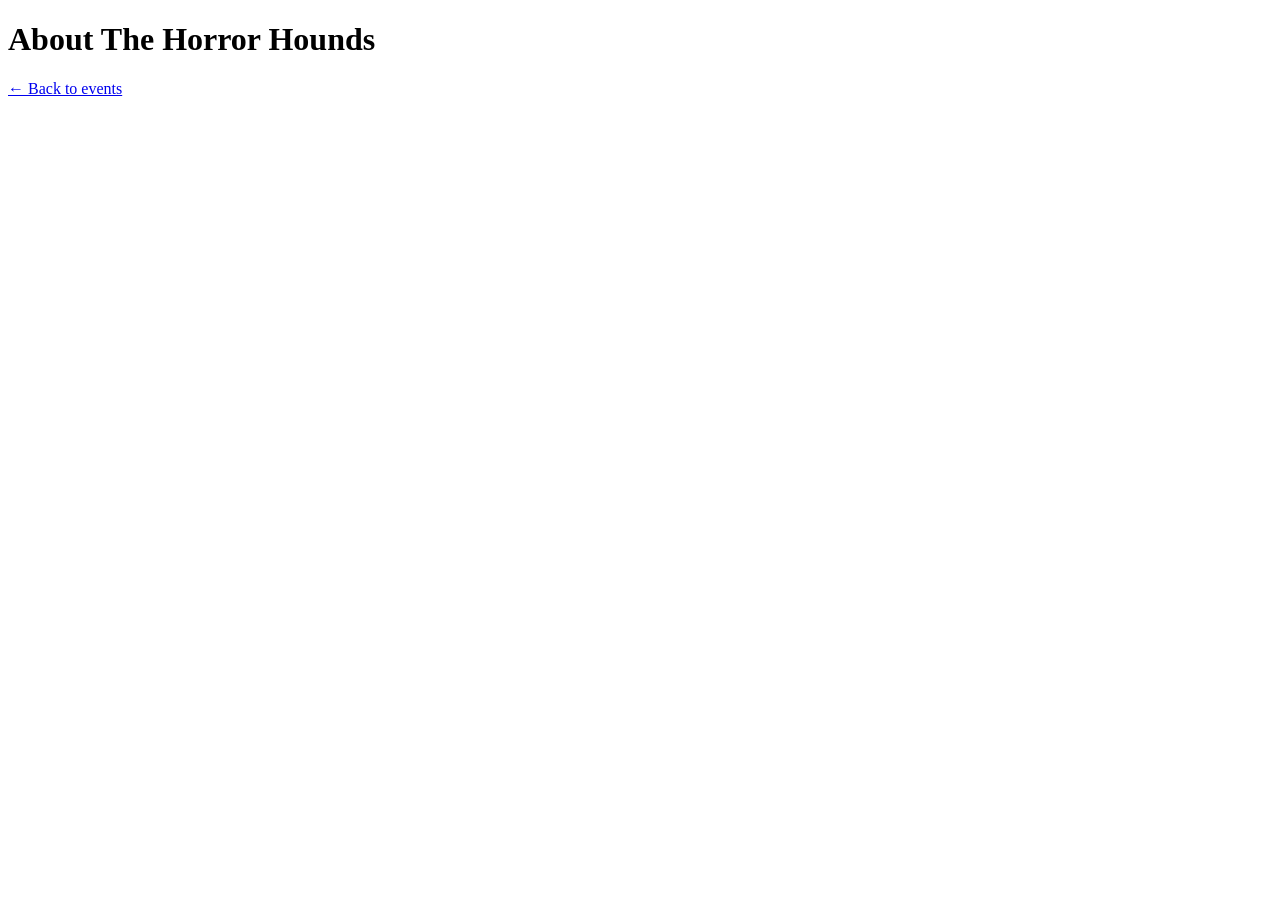
<file: about.html>
<!DOCTYPE html>
<html lang="en">
<head>
  <meta charset="UTF-8">
  <meta name="viewport" content="width=device-width, initial-scale=1.0">
  <title>About | The Horror Hounds</title>
  <meta name="description" content="About The Horror Hounds.">
</head>
<body>
  <h1>About The Horror Hounds</h1>
  <p><a href="index.html">&larr; Back to events</a></p>
</body>
</html>
</file>
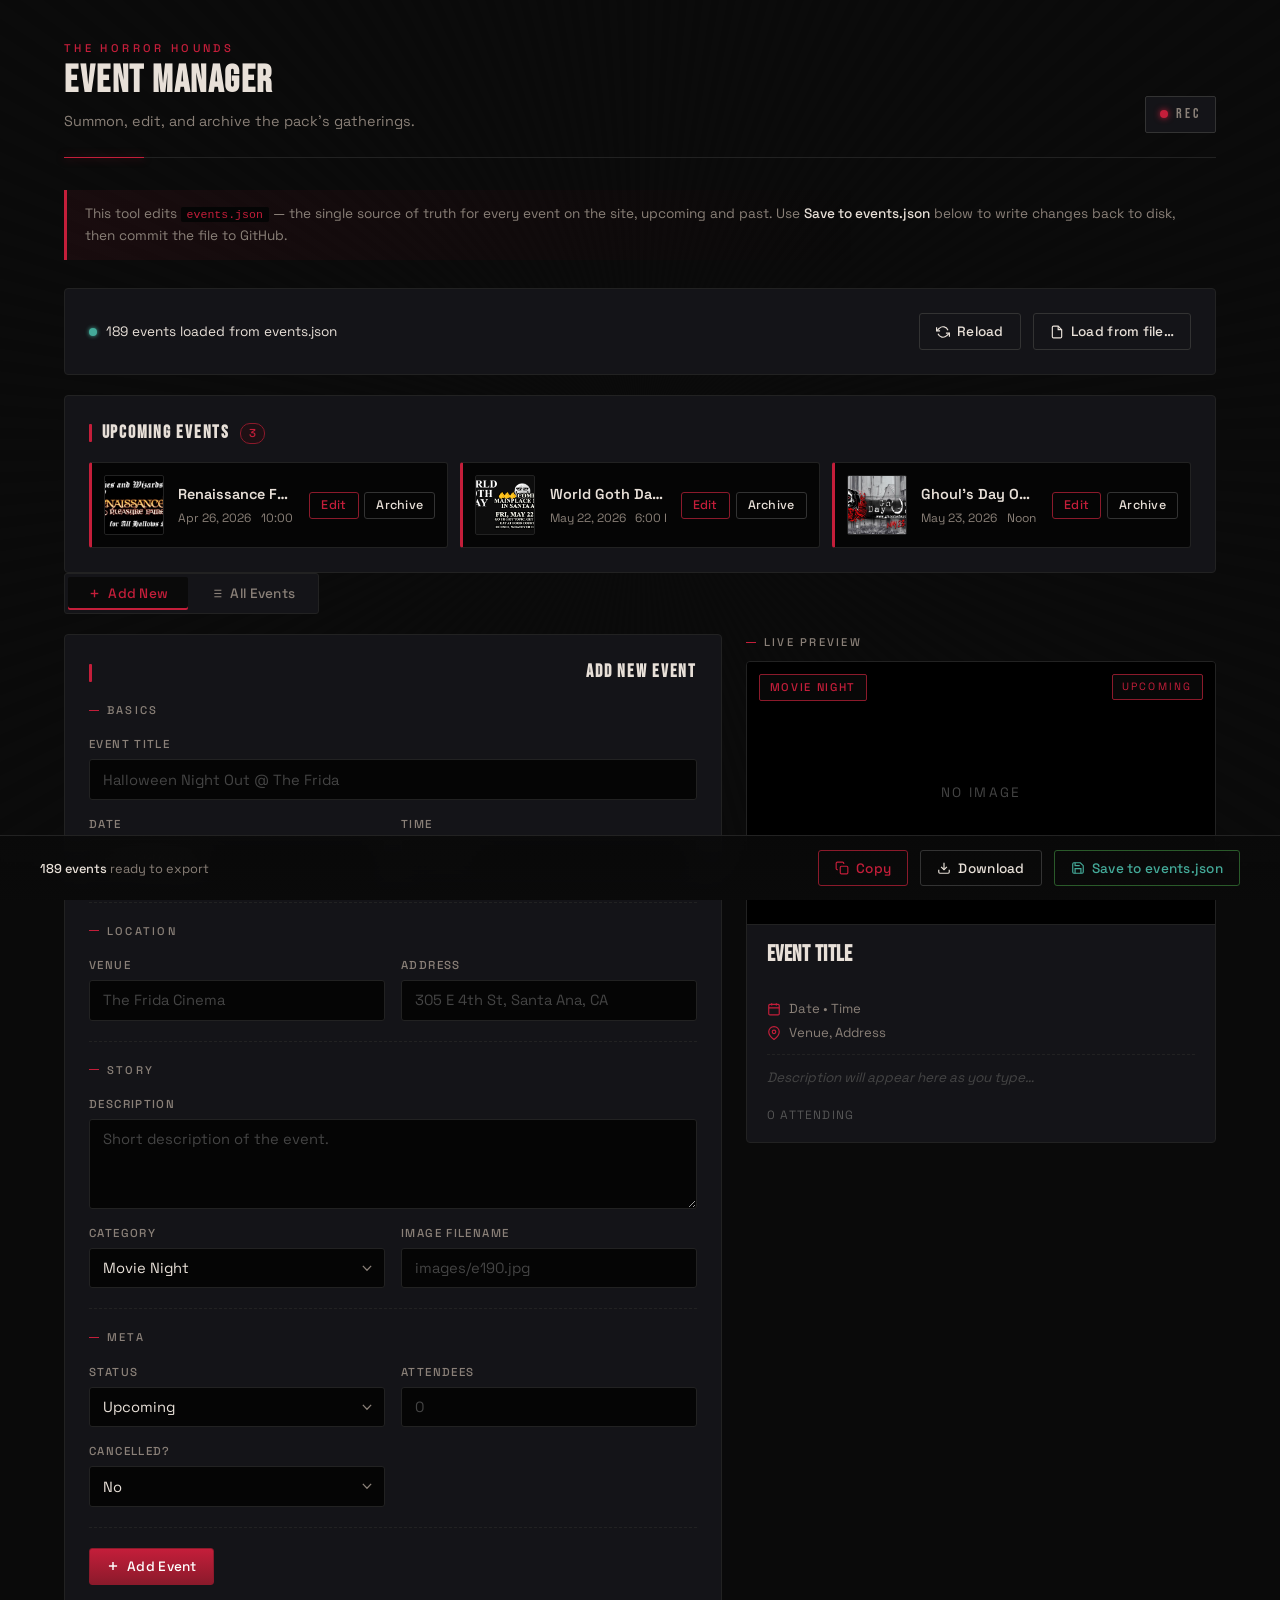
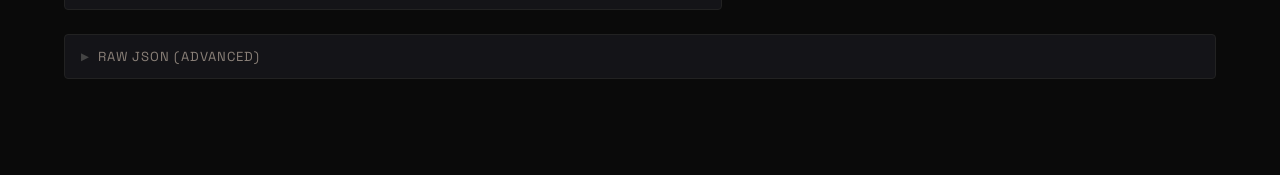
<file: event-manager.html>
<!DOCTYPE html>
<html lang="en">
<head>
    <meta charset="UTF-8">
    <meta name="viewport" content="width=device-width, initial-scale=1.0">
    <title>The Horror Hounds &mdash; Event Manager</title>
    <link rel="preconnect" href="https://fonts.googleapis.com">
    <link rel="preconnect" href="https://fonts.gstatic.com" crossorigin>
    <link href="https://fonts.googleapis.com/css2?family=Creepster&family=Bebas+Neue&family=Space+Grotesk:wght@300;400;500;600;700&display=swap" rel="stylesheet">
    <style>
        /* =============================================================
           RESET + BASE
           ============================================================= */
        *, *::before, *::after { margin: 0; padding: 0; box-sizing: border-box; }

        :root {
            --bg:          #0a0a0a;
            --bg-raised:   #141418;
            --bg-sunken:   #050505;
            --bg-hover:    #1a1a22;
            --border:      #222;
            --border-hi:   #333;
            --border-focus: #c41e3a;
            --text:        #e8e0d8;
            --text-mute:   #8a8078;
            --text-dim:    #555;
            --text-faint:  #444;
            --red:         #c41e3a;
            --red-dim:     #8b1a2b;
            --red-wash:    #1e1014;
            --green:       #4a9;
            --danger:      #c0252e;
        }

        html { scroll-behavior: smooth; }

        body {
            font-family: 'Space Grotesk', system-ui, sans-serif;
            background: var(--bg);
            color: var(--text);
            min-height: 100vh;
            line-height: 1.5;
            -webkit-font-smoothing: antialiased;
            overflow-x: hidden;
        }

        /* Subtle film grain overlay */
        body::before {
            content: '';
            position: fixed;
            inset: 0;
            pointer-events: none;
            z-index: 1;
            opacity: 0.03;
            background-image:
              repeating-conic-gradient(from 0deg, #fff 0deg 1deg, transparent 1deg 2deg);
            mix-blend-mode: overlay;
        }

        /* =============================================================
           APP SHELL
           ============================================================= */
        .app {
            max-width: 1200px;
            margin: 0 auto;
            padding: 2.5rem 1.5rem 6rem;
            position: relative;
            z-index: 2;
        }

        /* =============================================================
           HEADER
           ============================================================= */
        .em-header {
            display: flex;
            align-items: flex-end;
            justify-content: space-between;
            gap: 2rem;
            padding-bottom: 1.5rem;
            margin-bottom: 2rem;
            border-bottom: 1px solid var(--border);
            position: relative;
        }

        .em-header::after {
            /* red accent rail under the header */
            content: '';
            position: absolute;
            left: 0;
            bottom: -1px;
            width: 80px;
            height: 1px;
            background: var(--red);
            box-shadow: 0 0 8px rgba(196, 30, 58, 0.6);
        }

        .em-brand {
            display: flex;
            flex-direction: column;
            gap: 0.35rem;
        }

        .em-brand-sup {
            font-size: 0.7rem;
            color: var(--red);
            letter-spacing: 0.3em;
            text-transform: uppercase;
            font-weight: 500;
        }

        .em-title {
            font-family: 'Bebas Neue', sans-serif;
            font-size: 2.4rem;
            letter-spacing: 0.04em;
            color: var(--text);
            line-height: 1;
        }

        .em-sub {
            font-size: 0.9rem;
            color: var(--text-mute);
            margin-top: 0.3rem;
        }

        .em-rec {
            display: inline-flex;
            align-items: center;
            gap: 0.5rem;
            padding: 0.45rem 0.9rem;
            border: 1px solid var(--border-hi);
            border-radius: 2px;
            background: var(--bg-raised);
            font-family: 'Bebas Neue', sans-serif;
            font-size: 0.85rem;
            letter-spacing: 0.2em;
            color: var(--text-mute);
        }

        .em-rec-dot {
            width: 8px;
            height: 8px;
            border-radius: 50%;
            background: var(--red);
            box-shadow: 0 0 6px var(--red);
            animation: recPulse 1.8s ease-in-out infinite;
        }

        @keyframes recPulse {
            0%, 100% { opacity: 1; }
            50%      { opacity: 0.35; }
        }

        /* =============================================================
           CARDS / SECTIONS
           ============================================================= */
        .card {
            background: var(--bg-raised);
            border: 1px solid var(--border);
            border-radius: 4px;
            padding: 1.5rem;
        }

        .card + .card { margin-top: 1.25rem; }

        .card-title {
            font-family: 'Bebas Neue', sans-serif;
            font-size: 1.1rem;
            letter-spacing: 0.1em;
            color: var(--text);
            margin-bottom: 1rem;
            display: flex;
            align-items: center;
            gap: 0.6rem;
        }

        .card-title .count-pill {
            font-family: 'Space Grotesk', sans-serif;
            font-size: 0.72rem;
            letter-spacing: 0.05em;
            background: var(--red-wash);
            color: var(--red);
            border: 1px solid var(--red-dim);
            padding: 1px 8px;
            border-radius: 10px;
            font-weight: 500;
        }

        .card-title-accent {
            width: 3px;
            height: 18px;
            background: var(--red);
            border-radius: 1px;
        }

        /* =============================================================
           LOAD SECTION
           ============================================================= */
        .load-bar {
            display: flex;
            align-items: center;
            gap: 0.75rem;
            flex-wrap: wrap;
        }

        .load-indicator {
            display: flex;
            align-items: center;
            gap: 0.55rem;
            font-size: 0.85rem;
            color: var(--text-dim);
        }

        .load-dot {
            width: 8px;
            height: 8px;
            border-radius: 50%;
            background: var(--text-faint);
            flex-shrink: 0;
        }

        .load-indicator.loaded .load-dot { background: var(--green); box-shadow: 0 0 4px var(--green); }
        .load-indicator.loaded          { color: var(--text); }
        .load-indicator.error .load-dot { background: var(--danger); }
        .load-indicator.error           { color: var(--danger); }

        .load-bar .spacer { flex: 1; }

        /* =============================================================
           BUTTONS
           ============================================================= */
        .btn {
            display: inline-flex;
            align-items: center;
            gap: 0.45rem;
            padding: 0.55rem 1rem;
            border: 1px solid var(--border-hi);
            background: transparent;
            color: var(--text);
            border-radius: 3px;
            font-size: 0.85rem;
            font-weight: 500;
            cursor: pointer;
            transition: border-color 0.15s, background 0.15s, color 0.15s, transform 0.1s;
            font-family: inherit;
            white-space: nowrap;
            letter-spacing: 0.02em;
        }

        .btn:hover   { background: var(--bg-hover); border-color: #444; }
        .btn:active  { transform: translateY(1px); }
        .btn svg     { width: 14px; height: 14px; }

        .btn-primary {
            border-color: var(--red-dim);
            color: #fff;
            background: linear-gradient(180deg, #c41e3a, #8b1a2b);
        }
        .btn-primary:hover {
            background: linear-gradient(180deg, #d6253f, #9c2031);
            border-color: var(--red);
        }

        .btn-ghost-red {
            border-color: var(--red-dim);
            color: var(--red);
        }
        .btn-ghost-red:hover { background: var(--red-wash); border-color: var(--red); }

        .btn-success {
            border-color: #2a5a2a;
            color: var(--green);
        }
        .btn-success:hover { background: #0f1a15; border-color: var(--green); }

        .btn-danger {
            border-color: #5a2020;
            color: var(--danger);
        }
        .btn-danger:hover { background: #1a1215; border-color: #8B0000; }

        .btn-sm {
            padding: 0.3rem 0.7rem;
            font-size: 0.78rem;
        }

        .btn-icon-only {
            padding: 0.45rem;
            width: 32px;
            height: 32px;
            justify-content: center;
        }

        /* =============================================================
           TABS
           ============================================================= */
        .tabs {
            display: inline-flex;
            background: var(--bg-raised);
            border: 1px solid var(--border);
            border-radius: 3px;
            padding: 3px;
            margin-bottom: 1.25rem;
            gap: 2px;
        }

        .tab {
            padding: 0.5rem 1.25rem;
            background: none;
            border: none;
            color: var(--text-mute);
            font-size: 0.85rem;
            cursor: pointer;
            font-family: inherit;
            font-weight: 500;
            border-radius: 2px;
            transition: color 0.15s, background 0.15s;
            letter-spacing: 0.02em;
        }

        .tab:hover { color: var(--text); }

        .tab.active {
            background: var(--bg);
            color: var(--red);
            box-shadow: inset 0 -2px 0 var(--red);
        }

        /* =============================================================
           FORM + PREVIEW (two-column)
           ============================================================= */
        .form-preview-split {
            display: grid;
            grid-template-columns: minmax(0, 1.4fr) minmax(0, 1fr);
            gap: 1.5rem;
            align-items: start;
        }

        .form-panel .card-title {
            justify-content: space-between;
        }

        /* Form sections */
        .form-section {
            display: grid;
            grid-template-columns: 1fr 1fr;
            gap: 1rem;
            margin-bottom: 1.25rem;
            padding-bottom: 1.25rem;
            border-bottom: 1px dashed var(--border);
        }
        .form-section:last-of-type { border-bottom: none; margin-bottom: 0.5rem; padding-bottom: 0; }

        .form-section-label {
            grid-column: 1 / -1;
            font-size: 0.7rem;
            color: var(--text-mute);
            letter-spacing: 0.2em;
            text-transform: uppercase;
            font-weight: 500;
            display: flex;
            align-items: center;
            gap: 0.5rem;
            margin-bottom: 0.1rem;
        }
        .form-section-label::before {
            content: '';
            width: 10px;
            height: 1px;
            background: var(--red);
        }

        .form-group { display: flex; flex-direction: column; gap: 0.35rem; }
        .form-group.full { grid-column: 1 / -1; }

        .form-group label {
            font-size: 0.72rem;
            color: var(--text-mute);
            text-transform: uppercase;
            letter-spacing: 0.12em;
            font-weight: 500;
        }

        .form-group input,
        .form-group textarea,
        .form-group select {
            background: var(--bg-sunken);
            border: 1px solid var(--border);
            border-radius: 3px;
            padding: 0.65rem 0.8rem;
            color: var(--text);
            font-size: 0.92rem;
            font-family: inherit;
            transition: border-color 0.15s, background 0.15s;
        }

        .form-group input::placeholder,
        .form-group textarea::placeholder {
            color: var(--text-faint);
        }

        .form-group input:focus,
        .form-group textarea:focus,
        .form-group select:focus {
            outline: none;
            border-color: var(--border-focus);
            background: #0e0608;
        }

        .form-group textarea {
            resize: vertical;
            min-height: 90px;
        }

        .form-group select {
            appearance: none;
            background-image: url("data:image/svg+xml,%3Csvg xmlns='http://www.w3.org/2000/svg' viewBox='0 0 12 8' fill='none' stroke='%238a8078' stroke-width='1.5'%3E%3Cpath d='M1 1l5 5 5-5'/%3E%3C/svg%3E");
            background-repeat: no-repeat;
            background-position: right 0.75rem center;
            background-size: 10px;
            padding-right: 2rem;
        }

        .form-actions {
            display: flex;
            gap: 0.6rem;
            margin-top: 1.25rem;
            align-items: center;
            flex-wrap: wrap;
        }

        .form-actions .msg {
            font-size: 0.82rem;
            margin-left: auto;
        }

        .msg.success { color: var(--green); }
        .msg.error   { color: var(--danger); }

        /* =============================================================
           LIVE PREVIEW CARD (mimics site event card)
           ============================================================= */
        .preview-wrap {
            position: sticky;
            top: 1rem;
        }

        .preview-label {
            font-size: 0.7rem;
            color: var(--text-mute);
            letter-spacing: 0.2em;
            text-transform: uppercase;
            margin-bottom: 0.6rem;
            font-weight: 500;
            display: flex;
            align-items: center;
            gap: 0.5rem;
        }
        .preview-label::before {
            content: '';
            width: 10px;
            height: 1px;
            background: var(--red);
        }

        .preview-card {
            background: var(--bg-raised);
            border: 1px solid var(--border);
            border-radius: 4px;
            overflow: hidden;
            transition: border-color 0.2s;
        }

        .preview-image {
            aspect-ratio: 16 / 9;
            background: #000 center/cover no-repeat;
            position: relative;
            border-bottom: 1px solid var(--border);
        }

        .preview-image.empty::after {
            content: 'No image';
            position: absolute;
            inset: 0;
            display: flex;
            align-items: center;
            justify-content: center;
            color: var(--text-faint);
            font-size: 0.85rem;
            letter-spacing: 0.15em;
            text-transform: uppercase;
        }

        .preview-category {
            position: absolute;
            top: 0.75rem;
            left: 0.75rem;
            background: rgba(10, 10, 10, 0.85);
            backdrop-filter: blur(6px);
            color: var(--red);
            font-size: 0.7rem;
            letter-spacing: 0.15em;
            text-transform: uppercase;
            padding: 0.25rem 0.6rem;
            border: 1px solid var(--red-dim);
            border-radius: 2px;
            font-weight: 500;
        }

        .preview-status {
            position: absolute;
            top: 0.75rem;
            right: 0.75rem;
            background: rgba(10, 10, 10, 0.85);
            backdrop-filter: blur(6px);
            color: var(--text-mute);
            font-size: 0.66rem;
            letter-spacing: 0.2em;
            text-transform: uppercase;
            padding: 0.25rem 0.6rem;
            border: 1px solid var(--border-hi);
            border-radius: 2px;
            display: flex;
            align-items: center;
            gap: 0.35rem;
        }

        .preview-status.upcoming { color: var(--red); border-color: var(--red-dim); }
        .preview-status.cancelled { color: var(--danger); border-color: #5a2020; }

        .preview-body { padding: 1.1rem 1.25rem; }

        .preview-title {
            font-family: 'Bebas Neue', sans-serif;
            font-size: 1.4rem;
            letter-spacing: 0.02em;
            line-height: 1.1;
            color: var(--text);
            margin-bottom: 0.8rem;
            min-height: 2.8rem;
        }

        .preview-meta {
            font-size: 0.82rem;
            color: var(--text-mute);
            display: flex;
            align-items: flex-start;
            gap: 0.5rem;
            margin-bottom: 0.4rem;
            line-height: 1.35;
        }

        .preview-meta svg {
            width: 14px; height: 14px;
            flex-shrink: 0;
            margin-top: 2px;
            color: var(--red);
        }

        .preview-desc {
            margin-top: 0.75rem;
            padding-top: 0.75rem;
            border-top: 1px dashed var(--border);
            color: var(--text-mute);
            font-size: 0.85rem;
            line-height: 1.55;
            min-height: 2.5rem;
        }

        .preview-desc.empty { color: var(--text-faint); font-style: italic; }

        .preview-attendees {
            margin-top: 0.75rem;
            font-size: 0.75rem;
            color: var(--text-dim);
            letter-spacing: 0.1em;
            text-transform: uppercase;
        }

        /* =============================================================
           UPCOMING LIST (card grid)
           ============================================================= */
        .upcoming-grid {
            display: grid;
            grid-template-columns: repeat(auto-fill, minmax(280px, 1fr));
            gap: 0.75rem;
        }

        .up-card {
            display: flex;
            gap: 0.9rem;
            align-items: center;
            padding: 0.75rem;
            background: var(--bg-sunken);
            border: 1px solid var(--border);
            border-left: 3px solid var(--red);
            border-radius: 3px;
            transition: border-color 0.15s, background 0.15s;
        }

        .up-card:hover { background: #0e0608; border-color: var(--border-hi); border-left-color: var(--red); }

        .up-thumb {
            width: 60px;
            height: 60px;
            background: #000 center/cover no-repeat;
            border-radius: 2px;
            flex-shrink: 0;
            border: 1px solid var(--border);
        }

        .up-info { flex: 1; min-width: 0; }

        .up-title {
            font-size: 0.9rem;
            color: var(--text);
            font-weight: 600;
            white-space: nowrap;
            overflow: hidden;
            text-overflow: ellipsis;
            margin-bottom: 0.25rem;
        }

        .up-meta {
            font-size: 0.75rem;
            color: var(--text-mute);
            display: flex;
            gap: 0.6rem;
            white-space: nowrap;
            overflow: hidden;
            text-overflow: ellipsis;
        }

        .up-actions {
            display: flex;
            gap: 0.35rem;
            flex-shrink: 0;
        }

        .empty-state {
            text-align: center;
            padding: 2rem 1rem;
            color: var(--text-dim);
            font-size: 0.9rem;
            font-style: italic;
        }

        /* =============================================================
           EVENT LIST ROWS
           ============================================================= */
        .search-box {
            position: relative;
            margin-bottom: 1rem;
        }

        .search-box input {
            width: 100%;
            background: var(--bg-sunken);
            border: 1px solid var(--border);
            border-radius: 3px;
            padding: 0.75rem 0.9rem 0.75rem 2.5rem;
            color: var(--text);
            font-size: 0.9rem;
            font-family: inherit;
        }

        .search-box input:focus { outline: none; border-color: var(--border-focus); }
        .search-box input::placeholder { color: var(--text-faint); }

        .search-box svg {
            position: absolute;
            left: 0.85rem;
            top: 50%;
            transform: translateY(-50%);
            width: 15px; height: 15px;
            color: var(--text-mute);
            pointer-events: none;
        }

        .count-text {
            font-size: 0.8rem;
            color: var(--text-dim);
            margin-bottom: 0.75rem;
            letter-spacing: 0.02em;
        }

        .event-list {
            display: flex;
            flex-direction: column;
            gap: 0.5rem;
        }

        .event-row {
            display: flex;
            align-items: center;
            gap: 0.9rem;
            background: var(--bg-raised);
            border: 1px solid var(--border);
            border-radius: 3px;
            padding: 0.7rem 0.9rem;
            transition: all 0.15s;
        }

        .event-row:hover { background: var(--bg-hover); border-color: var(--border-hi); }
        .event-row.is-upcoming  { border-left: 3px solid var(--red); padding-left: calc(0.9rem - 2px); }
        .event-row.is-cancelled { opacity: 0.5; }

        .er-thumb {
            width: 48px;
            height: 48px;
            background: #000 center/cover no-repeat;
            border-radius: 2px;
            flex-shrink: 0;
            border: 1px solid var(--border);
        }

        .er-date {
            font-size: 0.76rem;
            color: var(--text-dim);
            min-width: 96px;
            font-variant-numeric: tabular-nums;
            letter-spacing: 0.02em;
        }

        .er-title {
            flex: 1;
            font-size: 0.88rem;
            color: var(--text);
            white-space: nowrap;
            overflow: hidden;
            text-overflow: ellipsis;
            min-width: 0;
        }

        .er-badges {
            display: flex;
            gap: 0.4rem;
            flex-shrink: 0;
            flex-wrap: wrap;
        }

        .badge {
            font-size: 0.68rem;
            padding: 2px 7px;
            border-radius: 2px;
            text-transform: uppercase;
            letter-spacing: 0.1em;
            font-weight: 500;
            white-space: nowrap;
        }

        .badge-upcoming  { background: var(--red-wash); color: var(--red); border: 1px solid var(--red-dim); }
        .badge-past      { background: #161616; color: var(--text-dim); border: 1px solid var(--border); }
        .badge-cancelled { background: #1a1215; color: var(--danger); border: 1px solid #5a2020; }
        .badge-category  { background: var(--bg-sunken); color: var(--text-mute); border: 1px solid var(--border-hi); }

        .er-actions {
            display: flex;
            gap: 0.3rem;
            flex-shrink: 0;
        }

        .er-actions .btn-sm {
            padding: 0.25rem 0.6rem;
            border-color: transparent;
            color: var(--text-mute);
        }

        .er-actions .btn-sm:hover { color: var(--red); border-color: var(--red-dim); background: var(--red-wash); }
        .er-actions .btn-sm.del:hover { color: var(--danger); border-color: #5a2020; background: #1a1215; }

        /* =============================================================
           EXPORT (floating bottom bar)
           ============================================================= */
        .export-bar {
            position: fixed;
            bottom: 0;
            left: 0;
            right: 0;
            background: linear-gradient(180deg, rgba(10,10,10,0.85), rgba(10,10,10,0.98));
            backdrop-filter: blur(12px);
            -webkit-backdrop-filter: blur(12px);
            border-top: 1px solid var(--border);
            padding: 0.85rem 1.5rem;
            z-index: 50;
            transform: translateY(100%);
            transition: transform 0.3s ease;
        }

        .export-bar.visible { transform: translateY(0); }

        .export-bar-inner {
            max-width: 1200px;
            margin: 0 auto;
            display: flex;
            align-items: center;
            gap: 0.75rem;
            flex-wrap: wrap;
        }

        .export-hint {
            font-size: 0.8rem;
            color: var(--text-mute);
            margin-right: auto;
        }
        .export-hint strong { color: var(--text); font-weight: 500; }

        .copy-msg {
            font-size: 0.8rem;
            color: var(--green);
            opacity: 0;
            transition: opacity 0.2s;
        }
        .copy-msg.show { opacity: 1; }

        /* JSON drawer */
        details.json-drawer {
            margin-top: 1.5rem;
            background: var(--bg-raised);
            border: 1px solid var(--border);
            border-radius: 4px;
        }

        details.json-drawer summary {
            padding: 0.75rem 1rem;
            cursor: pointer;
            font-size: 0.82rem;
            color: var(--text-mute);
            letter-spacing: 0.08em;
            text-transform: uppercase;
            list-style: none;
            display: flex;
            align-items: center;
            gap: 0.5rem;
            user-select: none;
        }
        details.json-drawer summary::-webkit-details-marker { display: none; }
        details.json-drawer summary::before {
            content: '▶';
            font-size: 0.65rem;
            color: var(--text-faint);
            transition: transform 0.15s;
        }
        details[open].json-drawer summary::before { transform: rotate(90deg); }

        details.json-drawer textarea {
            width: 100%;
            height: 260px;
            background: var(--bg-sunken);
            border: none;
            border-top: 1px solid var(--border);
            color: var(--text-mute);
            font-family: 'Consolas', 'Monaco', monospace;
            font-size: 0.78rem;
            padding: 1rem;
            resize: vertical;
        }
        details.json-drawer textarea:focus { outline: none; }

        /* =============================================================
           HELP BOX
           ============================================================= */
        .info-note {
            background: linear-gradient(90deg, rgba(196,30,58,0.08), transparent 70%);
            border-left: 3px solid var(--red);
            padding: 0.85rem 1.1rem;
            font-size: 0.85rem;
            color: var(--text-mute);
            margin-bottom: 1.75rem;
            line-height: 1.6;
            border-radius: 0 3px 3px 0;
        }
        .info-note code {
            background: var(--bg-sunken);
            color: var(--red);
            padding: 1px 6px;
            border-radius: 2px;
            font-family: 'Consolas', 'Monaco', monospace;
            font-size: 0.85em;
        }
        .info-note strong { color: var(--text); font-weight: 500; }

        /* =============================================================
           RESPONSIVE
           ============================================================= */
        @media (max-width: 900px) {
            .form-preview-split { grid-template-columns: 1fr; }
            .preview-wrap { position: static; }
            .em-title { font-size: 2rem; }
        }

        @media (max-width: 600px) {
            .app { padding: 1.5rem 1rem 7rem; }
            .em-header { flex-direction: column; align-items: flex-start; gap: 1rem; }
            .form-section { grid-template-columns: 1fr; }
            .event-row { flex-wrap: wrap; }
            .er-date { min-width: auto; }
            .er-thumb { width: 40px; height: 40px; }
        }

        .hidden { display: none !important; }
    </style>
</head>
<body>
    <div class="app">
        <!-- HEADER -->
        <header class="em-header">
            <div class="em-brand">
                <span class="em-brand-sup">The Horror Hounds</span>
                <h1 class="em-title">Event Manager</h1>
                <p class="em-sub">Summon, edit, and archive the pack's gatherings.</p>
            </div>
            <div class="em-rec">
                <span class="em-rec-dot"></span>
                <span>REC</span>
            </div>
        </header>

        <!-- INFO NOTE -->
        <div class="info-note">
            This tool edits <code>events.json</code> &mdash; the single source of truth for every event on the site, upcoming and past. Use <strong>Save to events.json</strong> below to write changes back to disk, then commit the file to GitHub.
        </div>

        <!-- LOAD CARD -->
        <div class="card">
            <div class="load-bar">
                <div class="load-indicator" id="loadIndicator">
                    <span class="load-dot"></span>
                    <span id="loadStatus">Loading events.json&hellip;</span>
                </div>
                <span class="spacer"></span>
                <button class="btn" onclick="autoLoad()">
                    <svg viewBox="0 0 24 24" fill="none" stroke="currentColor" stroke-width="2"><path d="M1 4v6h6M23 20v-6h-6"/><path d="M20.49 9A9 9 0 0 0 5.64 5.64L1 10m22 4l-4.64 4.36A9 9 0 0 1 3.51 15"/></svg>
                    Reload
                </button>
                <button class="btn" onclick="document.getElementById('fileInput').click()">
                    <svg viewBox="0 0 24 24" fill="none" stroke="currentColor" stroke-width="2"><path d="M14 2H6a2 2 0 0 0-2 2v16a2 2 0 0 0 2 2h12a2 2 0 0 0 2-2V8z"/><polyline points="14 2 14 8 20 8"/></svg>
                    Load from file&hellip;
                </button>
                <input type="file" id="fileInput" accept=".json" onchange="handleFileLoad(event)" style="display:none;">
            </div>
        </div>

        <!-- UPCOMING CARD -->
        <div class="card" id="upcomingPanel" style="display:none;">
            <h2 class="card-title">
                <span class="card-title-accent"></span>
                Upcoming Events
                <span class="count-pill" id="upcomingCount">0</span>
            </h2>
            <div id="upcomingList"></div>
        </div>

        <!-- TABS -->
        <div class="tabs">
            <button class="tab active" data-tab="add" onclick="switchTab('add')">
                <svg style="vertical-align:-2px; margin-right:4px;" width="13" height="13" viewBox="0 0 24 24" fill="none" stroke="currentColor" stroke-width="2.5"><line x1="12" y1="5" x2="12" y2="19"/><line x1="5" y1="12" x2="19" y2="12"/></svg>
                Add New
            </button>
            <button class="tab" data-tab="list" onclick="switchTab('list')">
                <svg style="vertical-align:-2px; margin-right:4px;" width="13" height="13" viewBox="0 0 24 24" fill="none" stroke="currentColor" stroke-width="2"><line x1="8" y1="6" x2="21" y2="6"/><line x1="8" y1="12" x2="21" y2="12"/><line x1="8" y1="18" x2="21" y2="18"/><line x1="3" y1="6" x2="3.01" y2="6"/><line x1="3" y1="12" x2="3.01" y2="12"/><line x1="3" y1="18" x2="3.01" y2="18"/></svg>
                All Events
            </button>
        </div>

        <!-- ADD / EDIT PANEL -->
        <div id="addPanel" class="form-preview-split">
            <div class="card form-panel">
                <h2 class="card-title">
                    <span class="card-title-accent"></span>
                    <span id="formTitle">Add New Event</span>
                </h2>

                <div class="form-section">
                    <div class="form-section-label">Basics</div>
                    <div class="form-group full">
                        <label>Event Title</label>
                        <input type="text" id="fTitle" placeholder="Halloween Night Out @ The Frida" oninput="updatePreview()">
                    </div>
                    <div class="form-group">
                        <label>Date</label>
                        <input type="date" id="fDate" oninput="updatePreview()">
                    </div>
                    <div class="form-group">
                        <label>Time</label>
                        <input type="text" id="fTime" placeholder="7:00 PM" oninput="updatePreview()">
                    </div>
                </div>

                <div class="form-section">
                    <div class="form-section-label">Location</div>
                    <div class="form-group">
                        <label>Venue</label>
                        <input type="text" id="fVenue" placeholder="The Frida Cinema" oninput="updatePreview()">
                    </div>
                    <div class="form-group">
                        <label>Address</label>
                        <input type="text" id="fAddress" placeholder="305 E 4th St, Santa Ana, CA" oninput="updatePreview()">
                    </div>
                </div>

                <div class="form-section">
                    <div class="form-section-label">Story</div>
                    <div class="form-group full">
                        <label>Description</label>
                        <textarea id="fDesc" placeholder="Short description of the event." oninput="updatePreview()"></textarea>
                    </div>
                    <div class="form-group">
                        <label>Category</label>
                        <select id="fCategory" onchange="updatePreview()">
                            <option value="Movie Night">Movie Night</option>
                            <option value="Book Club">Book Club</option>
                            <option value="Goth Night">Goth Night</option>
                            <option value="Meet &amp; Greet">Meet &amp; Greet</option>
                            <option value="Art/Craft">Art/Craft</option>
                            <option value="Outdoor/Social">Outdoor/Social</option>
                            <option value="Live Show">Live Show</option>
                            <option value="Festival">Festival</option>
                            <option value="Holiday">Holiday</option>
                        </select>
                    </div>
                    <div class="form-group">
                        <label>Image Filename</label>
                        <input type="text" id="fImage" placeholder="images/e1.jpg" oninput="updatePreview()">
                    </div>
                </div>

                <div class="form-section">
                    <div class="form-section-label">Meta</div>
                    <div class="form-group">
                        <label>Status</label>
                        <select id="fStatus" onchange="updatePreview()">
                            <option value="upcoming">Upcoming</option>
                            <option value="past">Past</option>
                        </select>
                    </div>
                    <div class="form-group">
                        <label>Attendees</label>
                        <input type="number" id="fAttendees" placeholder="0" min="0" oninput="updatePreview()">
                    </div>
                    <div class="form-group">
                        <label>Cancelled?</label>
                        <select id="fCancelled" onchange="updatePreview()">
                            <option value="false">No</option>
                            <option value="true">Yes, cancelled</option>
                        </select>
                    </div>
                </div>

                <div class="form-actions">
                    <button class="btn btn-primary" id="submitBtn" onclick="submitEvent()">
                        <svg viewBox="0 0 24 24" fill="none" stroke="currentColor" stroke-width="2.5"><line x1="12" y1="5" x2="12" y2="19"/><line x1="5" y1="12" x2="19" y2="12"/></svg>
                        Add Event
                    </button>
                    <button class="btn hidden" id="cancelEditBtn" onclick="cancelEdit()">Cancel Edit</button>
                    <span class="msg" id="formMsg"></span>
                </div>
            </div>

            <!-- LIVE PREVIEW -->
            <div class="preview-wrap">
                <div class="preview-label">Live Preview</div>
                <div class="preview-card" id="previewCard">
                    <div class="preview-image empty" id="previewImage">
                        <span class="preview-category" id="previewCategory">Movie Night</span>
                        <span class="preview-status upcoming" id="previewStatus">Upcoming</span>
                    </div>
                    <div class="preview-body">
                        <h3 class="preview-title" id="previewTitle">Event Title</h3>
                        <p class="preview-meta" id="previewDate">
                            <svg viewBox="0 0 24 24" fill="none" stroke="currentColor" stroke-width="2"><rect x="3" y="4" width="18" height="18" rx="2" ry="2"/><line x1="16" y1="2" x2="16" y2="6"/><line x1="8" y1="2" x2="8" y2="6"/><line x1="3" y1="10" x2="21" y2="10"/></svg>
                            <span>Date &bull; Time</span>
                        </p>
                        <p class="preview-meta" id="previewLocation">
                            <svg viewBox="0 0 24 24" fill="none" stroke="currentColor" stroke-width="2"><path d="M21 10c0 7-9 13-9 13s-9-6-9-13a9 9 0 0 1 18 0z"/><circle cx="12" cy="10" r="3"/></svg>
                            <span>Venue, Address</span>
                        </p>
                        <p class="preview-desc empty" id="previewDesc">Description will appear here as you type&hellip;</p>
                        <p class="preview-attendees" id="previewAttendees">0 attending</p>
                    </div>
                </div>
            </div>
        </div>

        <!-- LIST PANEL -->
        <div id="listPanel" class="card hidden">
            <h2 class="card-title">
                <span class="card-title-accent"></span>
                All Managed Events
            </h2>
            <div class="search-box">
                <svg viewBox="0 0 24 24" fill="none" stroke="currentColor" stroke-width="2"><circle cx="11" cy="11" r="8"/><path d="M21 21l-4.35-4.35"/></svg>
                <input type="text" id="searchInput" placeholder="Search by title, venue, date, or category..." oninput="renderList()">
            </div>
            <div class="count-text" id="countText"></div>
            <div class="event-list" id="eventList"></div>
        </div>

        <!-- RAW JSON DRAWER -->
        <details class="json-drawer">
            <summary>Raw JSON (advanced)</summary>
            <textarea id="jsonOutput" readonly></textarea>
        </details>
    </div>

    <!-- FLOATING EXPORT BAR -->
    <div class="export-bar" id="exportBar">
        <div class="export-bar-inner">
            <span class="export-hint"><strong id="unsavedCount">0 events</strong> ready to export</span>
            <span class="copy-msg" id="copyMsg">Copied!</span>
            <span class="copy-msg" id="saveMsg">Saved!</span>
            <button class="btn btn-ghost-red" onclick="copyJSON()">
                <svg viewBox="0 0 24 24" fill="none" stroke="currentColor" stroke-width="2"><rect x="9" y="9" width="13" height="13" rx="2" ry="2"/><path d="M5 15H4a2 2 0 0 1-2-2V4a2 2 0 0 1 2-2h9a2 2 0 0 1 2 2v1"/></svg>
                Copy
            </button>
            <button class="btn" onclick="downloadJSON()">
                <svg viewBox="0 0 24 24" fill="none" stroke="currentColor" stroke-width="2"><path d="M21 15v4a2 2 0 0 1-2 2H5a2 2 0 0 1-2-2v-4"/><polyline points="7 10 12 15 17 10"/><line x1="12" y1="15" x2="12" y2="3"/></svg>
                Download
            </button>
            <button class="btn btn-success" id="saveBtn" onclick="saveToFile()">
                <svg viewBox="0 0 24 24" fill="none" stroke="currentColor" stroke-width="2"><path d="M19 21H5a2 2 0 0 1-2-2V5a2 2 0 0 1 2-2h11l5 5v11a2 2 0 0 1-2 2z"/><polyline points="17 21 17 13 7 13 7 21"/><polyline points="7 3 7 8 15 8"/></svg>
                Save to events.json
            </button>
        </div>
    </div>

<script>
let events = [];
let editingId = null;
let templateData = null;
let fileHandle = null;

/* =====================================================================
   LIVE PREVIEW
   ===================================================================== */
function updatePreview() {
    const title = document.getElementById('fTitle').value.trim();
    const date = document.getElementById('fDate').value;
    const time = document.getElementById('fTime').value.trim();
    const venue = document.getElementById('fVenue').value.trim();
    const address = document.getElementById('fAddress').value.trim();
    const category = document.getElementById('fCategory').value;
    const image = document.getElementById('fImage').value.trim();
    const attendees = parseInt(document.getElementById('fAttendees').value) || 0;
    const desc = document.getElementById('fDesc').value.trim();
    const status = document.getElementById('fStatus').value;
    const cancelled = document.getElementById('fCancelled').value === 'true';

    // Title
    document.getElementById('previewTitle').textContent = title || 'Event Title';

    // Category
    document.getElementById('previewCategory').textContent = category;

    // Image
    const imgEl = document.getElementById('previewImage');
    if (image) {
        imgEl.style.backgroundImage = `url("${image}")`;
        imgEl.classList.remove('empty');
    } else {
        imgEl.style.backgroundImage = '';
        imgEl.classList.add('empty');
    }

    // Status badge
    const statusEl = document.getElementById('previewStatus');
    statusEl.classList.remove('upcoming', 'cancelled');
    if (cancelled) {
        statusEl.textContent = 'Cancelled';
        statusEl.classList.add('cancelled');
    } else if (status === 'upcoming') {
        statusEl.textContent = 'Upcoming';
        statusEl.classList.add('upcoming');
    } else {
        statusEl.textContent = 'Past';
    }

    // Date/time
    const dateStr = date ? fmtDateLong(date) : 'Date';
    const timeStr = time || 'Time';
    document.getElementById('previewDate').querySelector('span').textContent = `${dateStr} \u2022 ${timeStr}`;

    // Location
    const loc = [venue, address].filter(Boolean).join(', ') || 'Venue, Address';
    document.getElementById('previewLocation').querySelector('span').textContent = loc;

    // Description
    const descEl = document.getElementById('previewDesc');
    if (desc) {
        descEl.textContent = desc;
        descEl.classList.remove('empty');
    } else {
        descEl.textContent = 'Description will appear here as you type\u2026';
        descEl.classList.add('empty');
    }

    // Attendees
    document.getElementById('previewAttendees').textContent =
        attendees + ' attending';
}

/* =====================================================================
   LOAD
   ===================================================================== */
async function autoLoad() {
    const indicator = document.getElementById('loadIndicator');
    const status = document.getElementById('loadStatus');
    indicator.className = 'load-indicator';
    status.textContent = 'Loading events.json\u2026';
    try {
        const r = await fetch('events.json?v=' + Date.now());
        if (!r.ok) throw new Error('HTTP ' + r.status);
        const data = await r.json();
        events = data.events || [];
        templateData = data._template || null;
        status.textContent = events.length + ' event' + (events.length === 1 ? '' : 's') + ' loaded from events.json';
        indicator.className = 'load-indicator loaded';
        showExportBar();
        renderUpcoming();
        renderList();
        updateOutput();
        primeImagePlaceholder();
    } catch (err) {
        status.textContent = 'Could not auto-load events.json \u2014 use "Load from file" or add events below';
        indicator.className = 'load-indicator error';
        // Still show the export bar so user can save after adding events
        showExportBar();
    }
}

function primeImagePlaceholder() {
    const maxId = events.length ? Math.max(...events.map(e => e.id || 0), 0) : 0;
    document.getElementById('fImage').placeholder = 'images/e' + (maxId + 1) + '.jpg';
}

document.addEventListener('DOMContentLoaded', () => {
    autoLoad();
    updatePreview();
});

function handleFileLoad(e) {
    const file = e.target.files[0];
    if (!file) return;

    const reader = new FileReader();
    reader.onload = function (ev) {
        const indicator = document.getElementById('loadIndicator');
        const status = document.getElementById('loadStatus');
        try {
            const data = JSON.parse(ev.target.result);
            events = data.events || [];
            templateData = data._template || null;
            status.textContent = events.length + ' event' + (events.length === 1 ? '' : 's') + ' loaded';
            indicator.className = 'load-indicator loaded';
            showExportBar();
            renderUpcoming();
            renderList();
            updateOutput();
            primeImagePlaceholder();
        } catch (err) {
            status.textContent = 'Error: Invalid JSON \u2014 ' + err.message;
            indicator.className = 'load-indicator error';
        }
    };
    reader.readAsText(file);
}

/* =====================================================================
   UPCOMING PANEL
   ===================================================================== */
function renderUpcoming() {
    const upcoming = events
        .filter(ev => ev.status === 'upcoming' && !ev.cancelled)
        .sort((a, b) => new Date(a.date) - new Date(b.date));

    const panel = document.getElementById('upcomingPanel');
    const list = document.getElementById('upcomingList');
    const countEl = document.getElementById('upcomingCount');

    if (events.length === 0) {
        panel.style.display = 'none';
        return;
    }

    panel.style.display = 'block';
    countEl.textContent = upcoming.length;

    if (upcoming.length === 0) {
        list.innerHTML = '<div class="empty-state">No upcoming events \u2014 add one below, or switch a past event back to upcoming.</div>';
        return;
    }

    list.innerHTML = '<div class="upcoming-grid">' + upcoming.map(ev => {
        const dateStr = ev.date ? fmtDateShort(ev.date) : 'No date';
        const imageStyle = ev.image ? `style="background-image: url('${esc(ev.image)}')"` : '';
        return `<div class="up-card">
            <div class="up-thumb" ${imageStyle}></div>
            <div class="up-info">
                <div class="up-title">${esc(ev.title)}</div>
                <div class="up-meta">
                    <span>${dateStr}</span>
                    ${ev.time ? '<span>' + esc(ev.time) + '</span>' : ''}
                    ${ev.venue ? '<span>&bull; ' + esc(ev.venue) + '</span>' : ''}
                </div>
            </div>
            <div class="up-actions">
                <button class="btn btn-sm btn-ghost-red" onclick="editEvent(${ev.id})">Edit</button>
                <button class="btn btn-sm" onclick="archiveEvent(${ev.id})" title="Archive to past">Archive</button>
            </div>
        </div>`;
    }).join('') + '</div>';
}

function archiveEvent(id) {
    const idx = events.findIndex(e => e.id === id);
    if (idx === -1) return;
    events[idx].status = 'past';
    renderUpcoming();
    renderList();
    updateOutput();
    showMsg('Event #' + id + ' archived to past');
}

/* =====================================================================
   DATE HELPERS
   ===================================================================== */
function fmtDateShort(s) {
    const d = new Date(s + 'T12:00:00');
    return d.toLocaleDateString('en-US', { month: 'short', day: 'numeric', year: 'numeric' });
}

function fmtDateLong(s) {
    const d = new Date(s + 'T12:00:00');
    return d.toLocaleDateString('en-US', { weekday: 'short', month: 'short', day: 'numeric', year: 'numeric' });
}

/* =====================================================================
   TABS
   ===================================================================== */
function switchTab(tab) {
    document.querySelectorAll('.tab').forEach(t => t.classList.remove('active'));
    document.querySelector(`.tab[data-tab="${tab}"]`).classList.add('active');
    document.getElementById('addPanel').classList.toggle('hidden', tab !== 'add');
    document.getElementById('listPanel').classList.toggle('hidden', tab !== 'list');
}

/* =====================================================================
   ADD / EDIT
   ===================================================================== */
function submitEvent() {
    const title = document.getElementById('fTitle').value.trim();
    const date = document.getElementById('fDate').value;
    const time = document.getElementById('fTime').value.trim();
    const venue = document.getElementById('fVenue').value.trim();
    const address = document.getElementById('fAddress').value.trim();
    const category = document.getElementById('fCategory').value;
    const image = document.getElementById('fImage').value.trim();
    const attendees = parseInt(document.getElementById('fAttendees').value) || 0;
    const description = document.getElementById('fDesc').value.trim();
    const status = document.getElementById('fStatus').value;
    const cancelled = document.getElementById('fCancelled').value === 'true';

    if (!title) return showMsg('Title is required', true);
    if (!date) return showMsg('Date is required', true);

    if (editingId !== null) {
        const idx = events.findIndex(e => e.id === editingId);
        if (idx === -1) return showMsg('Event not found', true);
        events[idx] = {
            ...events[idx],
            title, date, time, venue, address, category, image, attendees, description, status, cancelled
        };
        showMsg('Event updated');
        editingId = null;
        document.getElementById('formTitle').textContent = 'Add New Event';
        document.getElementById('submitBtn').innerHTML =
            '<svg viewBox="0 0 24 24" fill="none" stroke="currentColor" stroke-width="2.5"><line x1="12" y1="5" x2="12" y2="19"/><line x1="5" y1="12" x2="19" y2="12"/></svg> Add Event';
        document.getElementById('cancelEditBtn').classList.add('hidden');
    } else {
        const maxId = Math.max(...events.map(e => e.id || 0), 0);
        const newEvent = {
            id: maxId + 1,
            title, date, time, venue, address, description, attendees,
            image: image || 'images/e' + (maxId + 1) + '.jpg',
            category, status, cancelled
        };
        events.unshift(newEvent);
        showMsg('Event #' + newEvent.id + ' added');
    }

    clearForm();
    renderUpcoming();
    renderList();
    updateOutput();
    showExportBar();
}

function editEvent(id) {
    const ev = events.find(e => e.id === id);
    if (!ev) return;

    editingId = id;
    document.getElementById('fTitle').value = ev.title || '';
    document.getElementById('fDate').value = ev.date || '';
    document.getElementById('fTime').value = ev.time || '';
    document.getElementById('fVenue').value = ev.venue || '';
    document.getElementById('fAddress').value = ev.address || '';
    document.getElementById('fCategory').value = ev.category || 'Movie Night';
    document.getElementById('fImage').value = ev.image || '';
    document.getElementById('fAttendees').value = ev.attendees || 0;
    document.getElementById('fDesc').value = ev.description || '';
    document.getElementById('fStatus').value = ev.status || 'past';
    document.getElementById('fCancelled').value = ev.cancelled ? 'true' : 'false';

    document.getElementById('formTitle').textContent = 'Edit Event #' + id;
    document.getElementById('submitBtn').innerHTML =
        '<svg viewBox="0 0 24 24" fill="none" stroke="currentColor" stroke-width="2"><path d="M20 6L9 17l-5-5"/></svg> Save Changes';
    document.getElementById('cancelEditBtn').classList.remove('hidden');

    switchTab('add');
    updatePreview();
    window.scrollTo({ top: 0, behavior: 'smooth' });
}

function deleteEvent(id) {
    if (!confirm('Delete event #' + id + '? This cannot be undone.')) return;
    events = events.filter(e => e.id !== id);
    renderUpcoming();
    renderList();
    updateOutput();
    showMsg('Event #' + id + ' deleted');
}

function cancelEdit() {
    editingId = null;
    clearForm();
    document.getElementById('formTitle').textContent = 'Add New Event';
    document.getElementById('submitBtn').innerHTML =
        '<svg viewBox="0 0 24 24" fill="none" stroke="currentColor" stroke-width="2.5"><line x1="12" y1="5" x2="12" y2="19"/><line x1="5" y1="12" x2="19" y2="12"/></svg> Add Event';
    document.getElementById('cancelEditBtn').classList.add('hidden');
    updatePreview();
}

function clearForm() {
    ['fTitle','fDate','fTime','fVenue','fAddress','fImage','fAttendees','fDesc'].forEach(id => {
        document.getElementById(id).value = '';
    });
    document.getElementById('fStatus').value = 'upcoming';
    document.getElementById('fCancelled').value = 'false';
    document.getElementById('fCategory').value = 'Movie Night';
    primeImagePlaceholder();
    updatePreview();
}

/* =====================================================================
   LIST
   ===================================================================== */
function renderList() {
    const query = document.getElementById('searchInput').value.toLowerCase();
    const filtered = events.filter(ev =>
        (ev.title || '').toLowerCase().includes(query) ||
        (ev.venue || '').toLowerCase().includes(query) ||
        (ev.category || '').toLowerCase().includes(query) ||
        (ev.date || '').includes(query)
    );

    filtered.sort((a, b) => {
        if (a.status === 'upcoming' && b.status !== 'upcoming') return -1;
        if (a.status !== 'upcoming' && b.status === 'upcoming') return 1;
        if (a.status === 'upcoming') return new Date(a.date) - new Date(b.date);
        return new Date(b.date) - new Date(a.date);
    });

    const upcomingCount = events.filter(e => e.status === 'upcoming').length;
    document.getElementById('countText').textContent =
        filtered.length + ' event' + (filtered.length === 1 ? '' : 's') +
        (query ? ` matching "${query}"` : '') +
        ' (' + upcomingCount + ' upcoming, ' + (events.length - upcomingCount) + ' past)';

    if (filtered.length === 0) {
        document.getElementById('eventList').innerHTML =
            '<div class="empty-state">' +
            (events.length === 0 ? 'No events yet &mdash; add one using the "Add New" tab.' : 'No events match your search.') +
            '</div>';
        return;
    }

    document.getElementById('eventList').innerHTML = filtered.map(ev => {
        let rowClass = 'event-row';
        let statusBadge = '';
        if (ev.cancelled) {
            rowClass += ' is-cancelled';
            statusBadge = '<span class="badge badge-cancelled">Cancelled</span>';
        } else if (ev.status === 'upcoming') {
            rowClass += ' is-upcoming';
            statusBadge = '<span class="badge badge-upcoming">Upcoming</span>';
        } else {
            statusBadge = '<span class="badge badge-past">Past</span>';
        }

        const catBadge = ev.category ? `<span class="badge badge-category">${esc(ev.category)}</span>` : '';
        const imageStyle = ev.image ? `style="background-image: url('${esc(ev.image)}')"` : '';

        return `<div class="${rowClass}">
            <div class="er-thumb" ${imageStyle}></div>
            <span class="er-date">${ev.date || 'No date'}</span>
            <span class="er-title">${esc(ev.title)}</span>
            <div class="er-badges">${catBadge}${statusBadge}</div>
            <div class="er-actions">
                <button class="btn btn-sm" onclick="editEvent(${ev.id})">Edit</button>
                <button class="btn btn-sm del" onclick="deleteEvent(${ev.id})">Delete</button>
            </div>
        </div>`;
    }).join('');
}

/* =====================================================================
   EXPORT
   ===================================================================== */
function updateOutput() {
    const output = { events: events };
    if (templateData) output._template = templateData;
    const json = JSON.stringify(output, null, 2);
    document.getElementById('jsonOutput').value = json;
    document.getElementById('unsavedCount').textContent =
        events.length + ' event' + (events.length === 1 ? '' : 's');
}

function showExportBar() {
    document.getElementById('exportBar').classList.add('visible');
}

function copyJSON() {
    const text = document.getElementById('jsonOutput').value;
    navigator.clipboard.writeText(text).then(() => {
        const msg = document.getElementById('copyMsg');
        msg.classList.add('show');
        setTimeout(() => msg.classList.remove('show'), 2000);
    });
}

function downloadJSON() {
    const text = document.getElementById('jsonOutput').value;
    const blob = new Blob([text], { type: 'application/json' });
    const url = URL.createObjectURL(blob);
    const a = document.createElement('a');
    a.href = url;
    a.download = 'events.json';
    a.click();
    URL.revokeObjectURL(url);
}

async function saveToFile() {
    const saveBtn = document.getElementById('saveBtn');
    const saveMsg = document.getElementById('saveMsg');

    if (!('showOpenFilePicker' in window) && !('showSaveFilePicker' in window)) {
        alert('Your browser does not support direct file saving. Try Chrome or Edge, or use the Download button instead.');
        return;
    }

    try {
        if (!fileHandle) {
            if ('showOpenFilePicker' in window) {
                const [handle] = await window.showOpenFilePicker({
                    types: [{ description: 'JSON File', accept: { 'application/json': ['.json'] } }],
                    multiple: false
                });
                fileHandle = handle;
                const perm = await fileHandle.requestPermission({ mode: 'readwrite' });
                if (perm !== 'granted') {
                    fileHandle = null;
                    alert('Write permission was not granted. Try again and click "Allow".');
                    return;
                }
            } else {
                fileHandle = await window.showSaveFilePicker({
                    suggestedName: 'events.json',
                    types: [{ description: 'JSON File', accept: { 'application/json': ['.json'] } }]
                });
            }
        }

        const content = document.getElementById('jsonOutput').value;
        const writable = await fileHandle.createWritable();
        await writable.write(content);
        await writable.close();

        saveBtn.innerHTML =
            '<svg viewBox="0 0 24 24" fill="none" stroke="currentColor" stroke-width="2"><path d="M20 6L9 17l-5-5"/></svg> Saved to ' + fileHandle.name;
        saveMsg.textContent = 'Saved at ' + new Date().toLocaleTimeString();
        saveMsg.classList.add('show');
        setTimeout(() => saveMsg.classList.remove('show'), 3000);
    } catch (err) {
        if (err.name === 'AbortError') return;
        console.error(err);
        alert('Save failed: ' + err.message + '\n\nThe file may have been moved, or permission was lost. Try Save again to re-select the file.');
        fileHandle = null;
    }
}

/* =====================================================================
   UI HELPERS
   ===================================================================== */
function showMsg(text, isError) {
    const el = document.getElementById('formMsg');
    el.textContent = text;
    el.className = 'msg ' + (isError ? 'error' : 'success');
    setTimeout(() => { el.textContent = ''; el.className = 'msg'; }, 3000);
}

function esc(t) {
    if (t === null || t === undefined) return '';
    const m = { '&':'&amp;', '<':'&lt;', '>':'&gt;', '"':'&quot;', "'":'&#039;' };
    return String(t).replace(/[&<>"']/g, c => m[c]);
}
</script>

</body>
</html>
</file>
